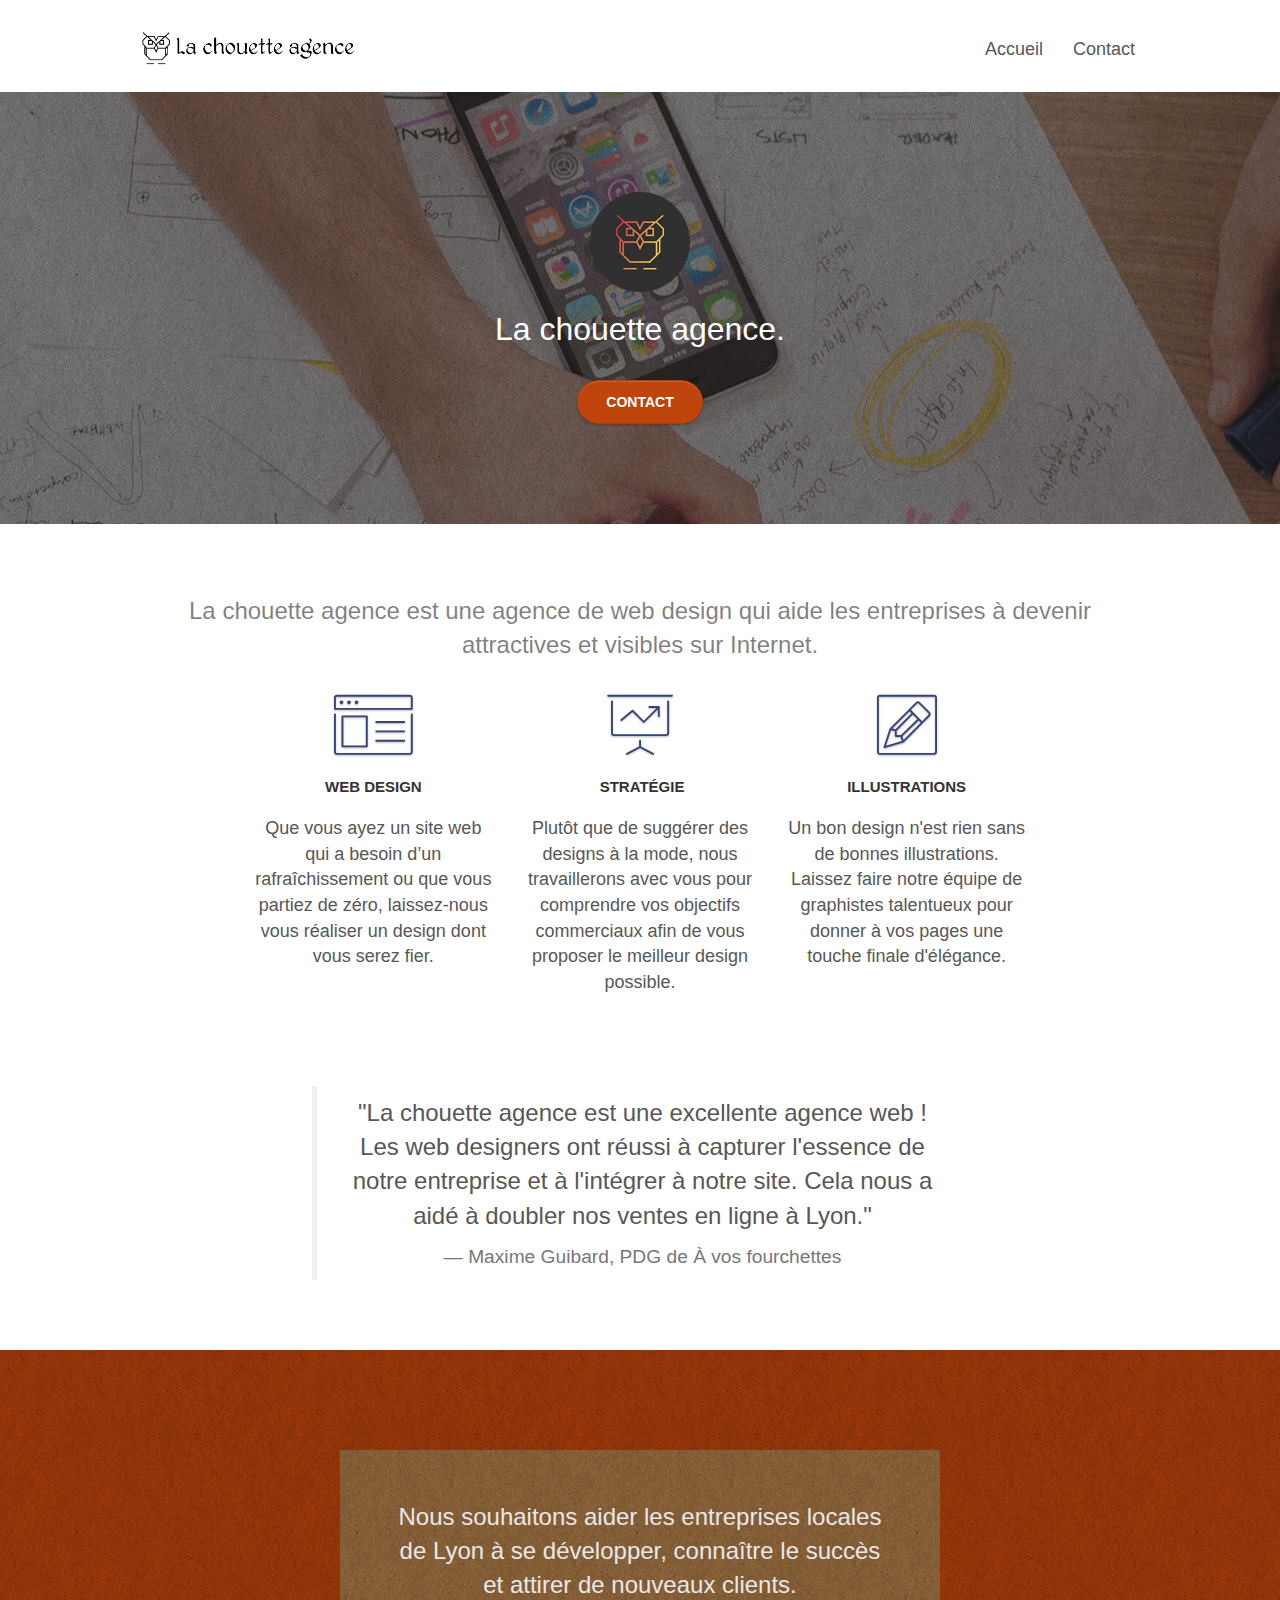
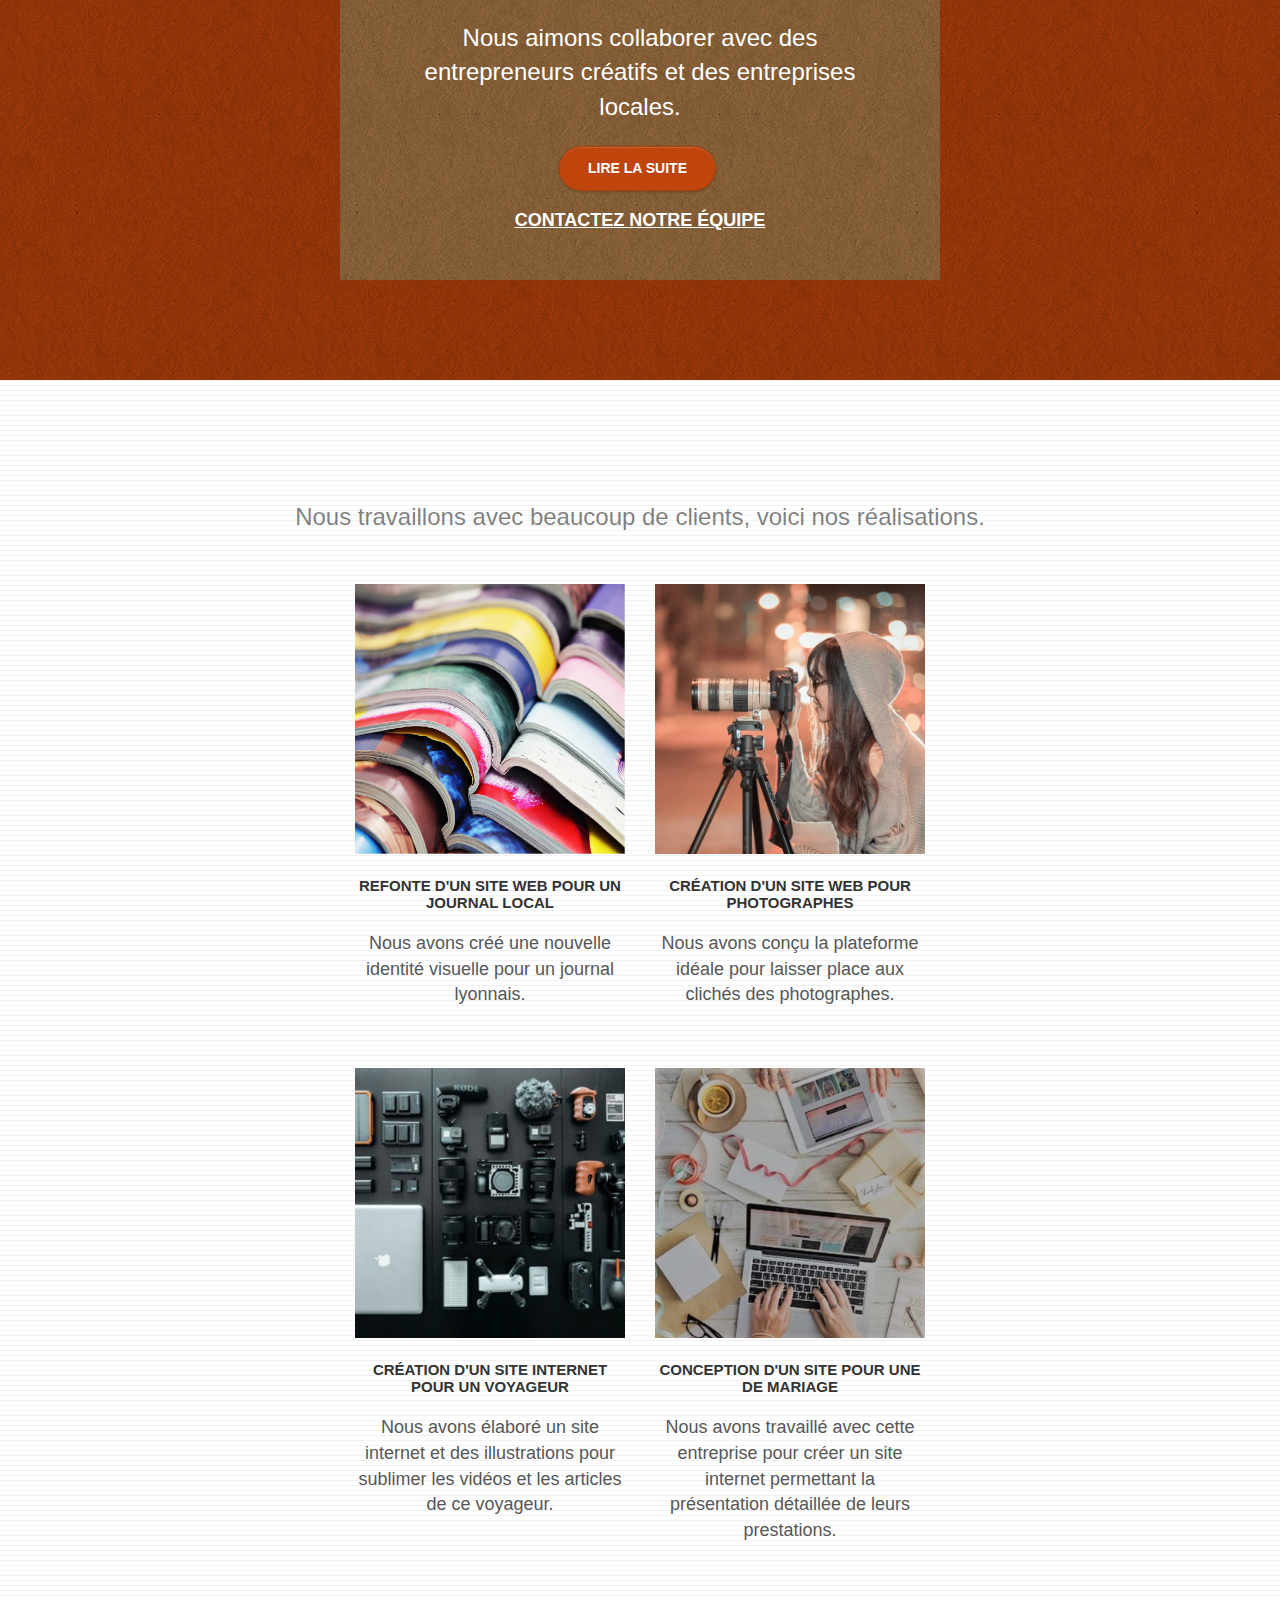
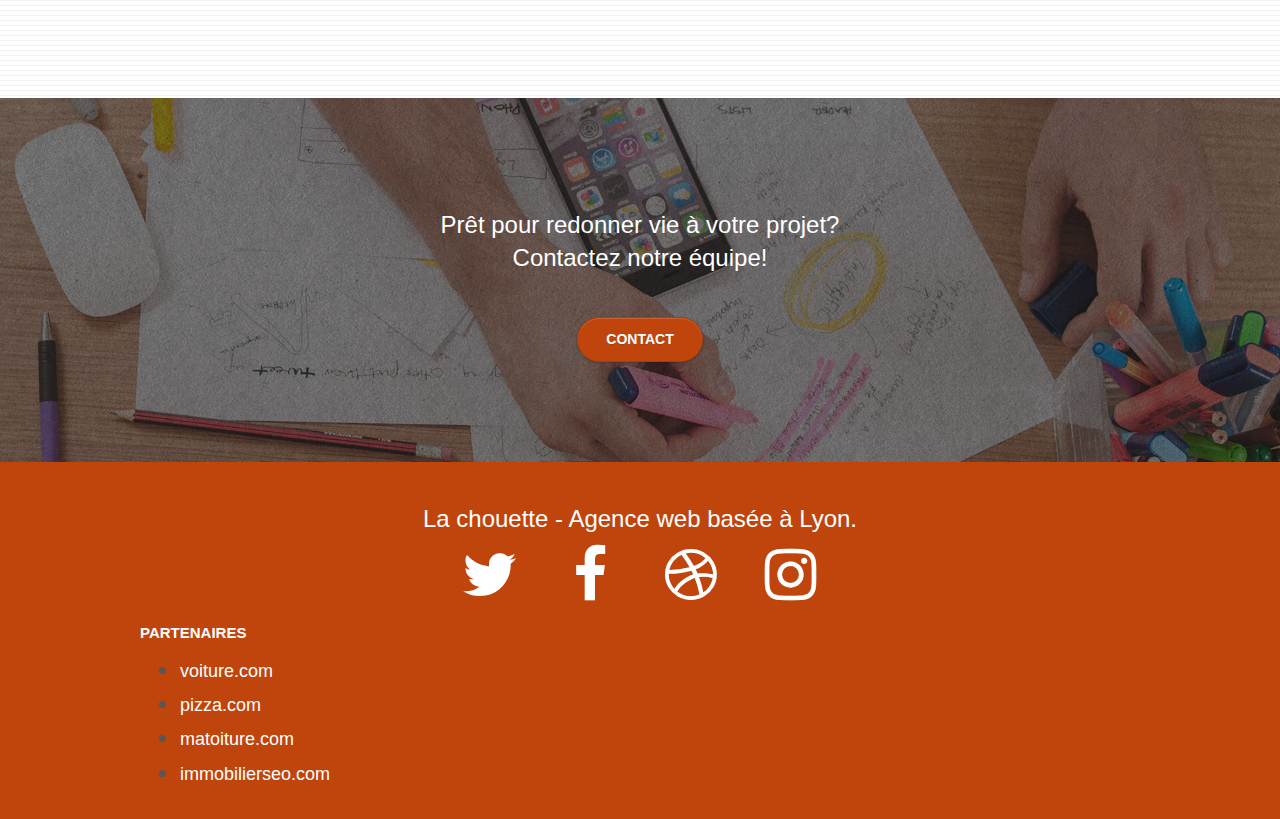
<file: index.html>
<!doctype html>
<html lang="fr-FR">

<head>
	<meta charset="utf-8">
	<title>La Chouette Agence - Meilleure entreprise de webdesign à Lyon!</title>
	<meta name="description"
		content="La Chouette Agence est une entreprise de webdesign basée à Lyon. Nous accompagnons les entreprises locales lyonnaises dans la création de leur site web avec l'aide de nos talentueux graphistes, développeurs et spécialistes SEO.">
	<meta name="viewport" content="width=device-width, initial-scale=1.0, viewport-fit=cover">

	<!-- Twitter Card data -->
	<meta name="twitter:card" content="summary_large_image">
	<meta name="twitter:site" content="@publisher_handle">
	<meta name="twitter:title" content="La Chouette Agence - Meilleure entreprise de webdesign à Lyon">
	<meta name="twitter:description"
		content="La Chouette Agence est une entreprise de webdesign basée à Lyon. Nous accompagnons les entreprises locales lyonnaises dans la création de leur site web.">
	<meta name="twitter:creator" content="@author_handle">
	<!-- Twitter summary card with large image must be at least 280x150px -->
	<meta name="twitter:image" content="https://i.imgur.com/N0GFNYv.png">
	<meta name="twitter:image:alt" content="photo d'une chouette vue de près">

	<!-- Open Graph data -->
	<meta property="og:title" content="La Chouette Agence - Meilleure entreprise de webdesign à Lyon" />
	<meta property="og:type" content="website" />
	<meta property="og:url" content="https://pidgewannabe.github.io/chouette-agence/index.html" />
	<meta property="og:image" content="https://i.imgur.com/N0GFNYv.png" />
	<meta property="og:description"
		content="La Chouette Agence est une entreprise de webdesign basée à Lyon. Nous accompagnons les entreprises locales lyonnaises dans la création de leur site web." />

	<link rel="shortcut icon" type="image/png" href="favicon.jpg">
	<link rel="stylesheet" type="text/css" href="./css/bootstrap-min.css">
	<link rel="stylesheet" type="text/css" href="style-min.css">
	<link rel="stylesheet" type="text/css" href="./css/font-awesome-min.css">
	<link rel="stylesheet" type="text/css" href="./css/et-line-min.css">

	

</head>

<body>

	<!-- Principal conteneur -->
	<main class="page-container">

		<header>
			<!-- bloc-0 -->
			<nav class="bloc bgc-white l-bloc " id="bloc-0">
				<div class="container bloc-sm">

					<div class="navbar row">
						<div class="navbar-header">

							<a class="navbar-brand" href="index.html"><img class="chouette-brand"
									src="img/la-chouette-agence.png"
									alt="logo la chouette agence meilleure entreprise de webdesign basée à Lyon" /></a>

							<button id="nav-toggle" type="button" class="ui-navbar-toggle navbar-toggle"
								data-toggle="collapse" data-target=".navbar-1">
								<span class="sr-only">Toggle navigation</span><span class="icon-bar"></span><span
									class="icon-bar"></span><span class="icon-bar"></span>
							</button>
						</div>
						<div class="collapse navbar-collapse navbar-1 special-dropdown-nav">
							<ul class="site-navigation nav navbar-nav">
								<li>
									<a href="index.html">Accueil</a>
								</li>
								<li>
									<a href="contact.html">Contact</a>
								</li>
							</ul>
						</div>
					</div>
				</div>
			</nav>
			<!-- bloc-0 END -->

			<!-- bloc-1-presentation -->
			<div class="bloc bgc-dark-slate-blue bg-banniere d-bloc bg-t-edge bloc-bg-texture texture-paper b-parallax"
				id="bloc-1-hero">
				<div class="container bloc-lg">
					<div class="row tight-width-whitespace">
						<section class="col-sm-12">
							<img src="img/logo.png" class="center-block image-resize-mode" width="100"
								alt="logo la chouette agence meilleure entreprise de webdesign basée à Lyon" />
							<h1 class="text-center hero-bloc-text text-white">
								La chouette agence.
							</h1>
							<div class="text-center">
								<a href="contact.html" class="btn btn-lg btn-clean btn-rd cta-hero btn-atomic-tangerine"
									id="cta-hero">Contact</a>
							</div>
						</section>
					</div>
				</div>
			</div>
			<!-- bloc-1-presentation END -->
		</header>


		<!-- bloc-2-services -->
		<div class="bloc bgc-white l-bloc" id="bloc-2-services">
			<div class="container bloc-md">
				<section class="row">
					<div class="col-sm-12">
						<h2 class="text-center h2-justify">La chouette agence est une agence de web design qui aide les
							entreprises
							à devenir attractives et visibles sur Internet.</h2>
					</div>
				</section>
				<div class="row voffset-lg med-width-whitespace">
					<article class="col-sm-4">
						<div class="text-center">
							<span class="et-icon-browser sm-shadow icon-dark-slate-blue icons icon-lg"></span>
						</div>
						<h3 class="mg-md text-center">
							Web design
						</h3>
						<p class="text-center">
							Que vous ayez un site web qui a besoin d&rsquo;un rafraîchissement ou que vous partiez de
							zéro, laissez-nous vous réaliser un design dont vous serez fier.
						</p>
					</article>
					<article class="col-sm-4">
						<div class="text-center">
							<span class="et-icon-presentation sm-shadow icon-dark-slate-blue icons icon-lg"></span>
						</div>
						<h3 class="mg-md text-center">
							&nbsp;Stratégie
						</h3>
						<p class="text-center ">
							Plutôt que de suggérer des designs à la mode, nous travaillerons avec vous pour comprendre
							vos objectifs commerciaux afin de vous proposer le meilleur design possible.<br>
						</p>
					</article>
					<article class="col-sm-4">
						<div class="text-center">
							<span class="et-icon-edit sm-shadow icon-dark-slate-blue icons icon-lg"></span>
						</div>
						<h3 class="mg-md text-center">
							Illustrations
						</h3>
						<p class="text-center">
							Un bon design n'est rien sans de bonnes illustrations. Laissez faire notre équipe de
							graphistes talentueux pour donner à vos pages une touche finale d'élégance.
						</p>
					</article>
				</div>
				<div class="row voffset-lg voffset">
					<div class="col-xs-12 col-md-8 col-md-offset-2 text-center">
						<blockquote class="blockquote text-center">
							<p class="mb-0">"La chouette agence est une excellente agence web ! Les web designers ont
								réussi à capturer l'essence de notre entreprise et à l'intégrer à notre site. Cela nous
								a aidé à doubler nos ventes en ligne à Lyon."</p>
							<footer class="blockquote-footer">Maxime Guibard, PDG de À vos fourchettes</footer>
						</blockquote>

					</div>
				</div>
			</div>
		</div>
		<!-- bloc-2-services END -->

		<!-- bloc-3-what-i-do -->
		<div class="bloc tc-white bgc-atomic-tangerine bg-presentation d-bloc bloc-bg-texture texture-paper b-parallax"
			id="bloc-3-what-i-do">
			<div class="container bloc-lg">
				<div class="row tight-width-whitespace black-background">
					<section class="col-sm-12">
						<h2 class="mg-md text-center tc-white h2-justify">
							Nous souhaitons aider les entreprises locales de Lyon à se développer, connaître le
							succès
							et attirer de nouveaux clients.

						</h2>
						<article class="text-center white">

							Nous aimons collaborer avec des entrepreneurs créatifs et des entreprises locales.


							<br>
							<button class="btn btn-atomic-tangerine btn-clean btn-rd btn-lg cta-hero" type="button"
								data-toggle="collapse" data-target="#collapseText" aria-expanded="false"
								aria-controls="collapseText">
								Lire la suite
							</button>


							<div class="text-center collapse" id="collapseText">
								<p class="card card-body">
									Que vous ayez besoin de créer un site de A à Z, lui donner un coup de jeune, une
									refonte
									ou d'une identité visuelle complète n’hésitez pas à
									nous contacter. Nous travaillerons ensemble pour créer des sites beaux et bien
									structurés,
									qui seront facilement trouvable sur les moteurs de recherche.
								</p>
							</div>

							<h3 class="text-center">
								<a class="ltc-white bold-link" href="contact.html">Contactez notre équipe</a>
							</h3>

						</article>

					</section>
				</div>
			</div>
		</div>
		<!-- bloc-3-what-i-do END -->

		<!-- bloc-4-portfolio -->
		<div class="bloc bgc-white bg-lines-h2-bg bg-repeat l-bloc" id="bloc-4-portfolio">
			<section class="container bloc-lg">
				<h2 class="text-center">Nous travaillons avec beaucoup de clients, voici nos réalisations.</h2>
				<div class="row tight-width-whitespace portfolio-row">
					<article class="col-sm-6 portfolio-article">
						<a class="img-shadow" href="#" data-lightbox="img/magazines.jpg" data-gallery-id="gallery-1"
							data-caption="Refonte d'un site web pour un journal local" data-frame="snapshot-lb"><img
								src="img/magazines.jpg"
								alt="Livres colorés et refonte du site web d'un journal local par la chouette agence meilleure entreprise de webdesign et refonte à Lyon"
								class="img-responsive portfolio-thumb" /></a>
						<h3 class="mg-md text-center">
							Refonte d'un site web pour un journal local
						</h3>
						<p class="text-center">
							Nous avons créé une nouvelle identité visuelle pour un journal lyonnais.
						</p>
					</article>
					<article class="col-sm-6">
						<a class="img-shadow" href="#" data-lightbox="img/female-photographer.jpg" data-gallery-id="gallery-1"
							data-caption="Création d'un site web pour photographes" data-frame="snapshot-lb"><img
								src="img/female-photographer.jpg" class="img-responsive portfolio-thumb"
								alt="Jeunne femme avec un appareil photo et création d'un site web pour photographes locaux par la chouette  agence meilleure entreprise de webdesign à Lyon" /></a>
						<h3 class="mg-md text-center">
							Création d'un site web pour photographes
						</h3>
						<p class="text-center">
							Nous avons conçu la plateforme idéale pour laisser place aux clichés des photographes.
						</p>
					</article>
				</div>
				<div class="row tight-width-whitespace portfolio-row">
					<article class="col-sm-6 portfolio-article">
						<a class="img-shadow" href="#" data-lightbox="img/media-tools.jpg" data-gallery-id="gallery-1"
							data-caption="Création d'un site internet pour un voyageur."
							data-frame="snapshot-lb"><img src="img/media-tools.jpg" class="img-responsive portfolio-thumb"
								alt="Appareils photos connectés et création d'un site web pour voyageur local par la chouette agence meilleure entreprise de webdesign à Lyon" /></a>
						<h3 class="mg-md text-center">
							Création d'un site internet pour un voyageur
						</h3>
						<p class="text-center">
							Nous avons élaboré un site internet et des illustrations pour sublimer les vidéos et les
							articles de ce voyageur.
						</p>
					</article>
					<article class="col-sm-6">
						<a class="img-shadow" href="#" data-lightbox="img/messy-desk.jpg" data-gallery-id="gallery-1"
							data-caption="Conception d'un site pour une  de mariage" data-frame="snapshot-lb"><img
								src="img/messy-desk.jpg" class="img-responsive portfolio-thumb"
								alt="Bureau avec un ordinateur portable et création d'un site web pour un mariage local par la chouette agence meilleure entreprise de webdesign à Lyon" /></a>
						<h3 class="mg-md text-center">
							Conception d'un site pour une de mariage
						</h3>
						<p class="text-center">
							Nous avons travaillé avec cette entreprise pour créer un site internet permettant la
							présentation détaillée de leurs prestations.
						</p>
					</article>
				</div>
			</section>
			
		</div>
		
		<!-- bloc-4-portfolio END -->

		<!-- bloc-5-cta -->
		<div class="bloc bgc-dark-slate-blue bg-banniere d-bloc bloc-bg-texture texture-paper" id="bloc-5-cta">
			<div class="container bloc-lg">
				<section class="row">
					<div class="col-sm-12">
						<h2 class="mg-md text-center hero-bloc-texttc-white h2-justify">
							Prêt pour redonner vie à votre projet?<br>Contactez notre équipe!
						</h2>
					</div>

					<div class="col-sm-12 text-center">
						<a href="contact.html"
							class="btn btn-atomic-tangerine btn-clean btn-rd btn-lg cta-hero">Contact</a>
					</div>
				</section>
			</div>
		</div>
		<!-- bloc-5-cta END -->

		<!-- Footer - bloc-8 -->
		<footer class="bloc bgc-atomic-tangerine d-bloc" id="bloc-8">
			<div class="container bloc-sm">
				<div class="row">
					<article class="col-sm-12">
						<h2 class="text-center white">
							La chouette - Agence web basée à Lyon.<br>
						</h2>
						<div class="row row-no-gutters social">
							<div class="col-xs-3 col-sm-3">
								<div class="text-center">
									<a aria-label="icône réseau social twitter" class="social" href="index.html"><span
											class="fa fa-twitter icon-lg"></span></a>
								</div>
							</div>
							<div class="col-xs-3 col-sm-3">
								<div class="text-center">
									<a aria-label="icône réseau social facebook" class="social" href="index.html"><span
											class="fa fa-facebook icon-lg"></span></a>
								</div>
							</div>
							<div class="col-xs-3 col-sm-3">
								<div class="text-center">
									<a aria-label="icône réseau social dribble" class="social" href="index.html"><span
											class="fa fa-dribbble icon-lg"></span></a>
								</div>
							</div>
							<div class="col-xs-3 col-sm-3">
								<div class="text-center">
									<a class="social" href="index.html" aria-label="icône réseau social instagram"><span
											class="fa fa-instagram icon-lg"></span></a>
								</div>
							</div>
						</div>
						<aside class="row">
							<div class="col-sm-4">
								<h3 class="partenaires">Partenaires</h3>
								<ul>
									<li><a href="voiture.com">voiture.com</a></li>
									<li><a href="pizza.com">pizza.com</a></li>
									<li><a href="matoiture.com">matoiture.com</a></li>
									<li><a href="immobilierseo.com">immobilierseo.com</a></li>
								</ul>
							</div>
						</aside>
					</article>
				</div>
			</div>
		</footer>
		<!-- Footer - bloc-8 END -->
	</main>
	<!-- Principal conteneur END -->


	<script src="./js/jquery-2.1.0-min.js" defer></script>
	<script src="./js/bootstrap-min.js" defer></script>
	<script src="./js/blocs-min.js" defer></script>
	<script src="./js/jquery.touchSwipe-min.js" defer></script>
	<script src="./js/gmaps-min.js" defer></script>

</body>

</html>
</file>
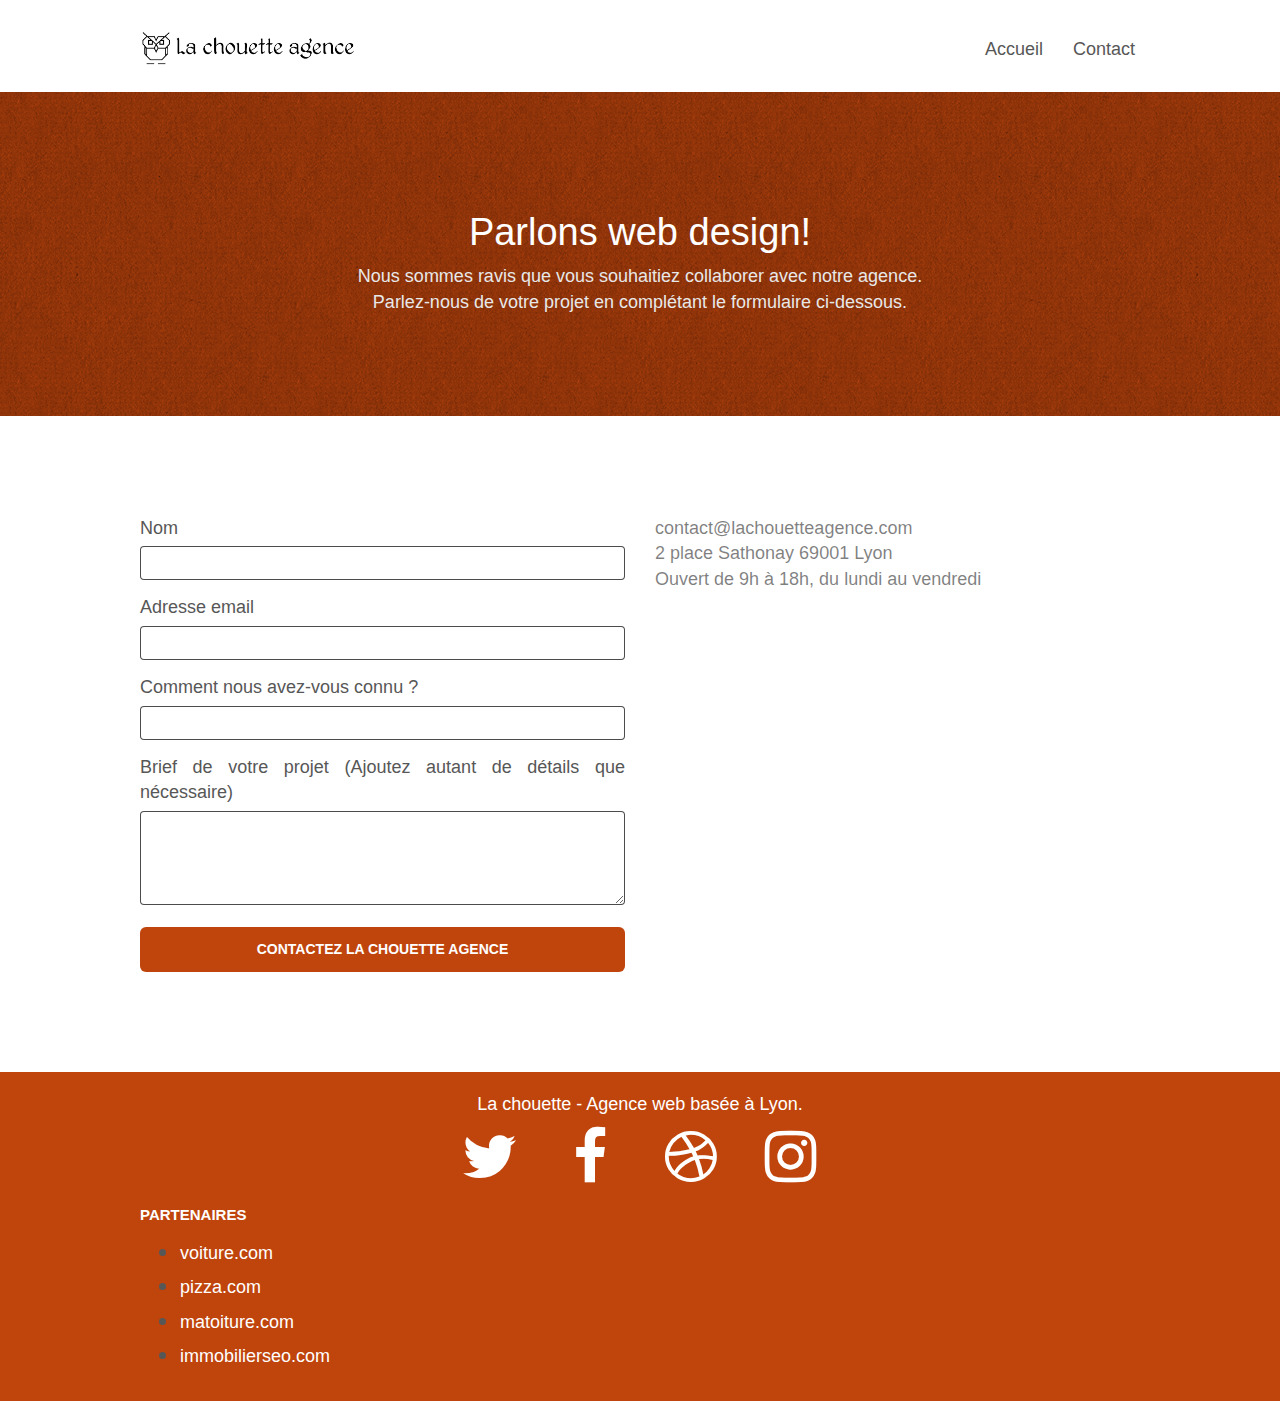
<file: contact.html>
<!doctype html>
<html lang="fr-FR">

<head>
	<meta charset="utf-8">
	<meta name="description"
		content="Vous êtes une entreprise locale basée à Lyon et vous avez un projet de site web? Nous aussi! Contactez-nous via ce formulaire afin de nous faire part de vos excellentes idées et ensemble, réalisons-les! Réponse sous 24h maximum.">
	<meta name="viewport" content="width=device-width, initial-scale=1.0, viewport-fit=cover">
	<link rel="shortcut icon" type="image/png" href="favicon.jpg">

	<!-- Twitter Card data -->
	<meta name="twitter:card" content="summary_large_image">
	<meta name="twitter:site" content="@publisher_handle">
	<meta name="twitter:title" content="La Chouette Agence - Meilleure entreprise de webdesign à Lyon">
	<meta name="twitter:description"
		content="La Chouette Agence est une entreprise de webdesign basée à Lyon. Nous accompagnons les entreprises locales lyonnaises dans la création de leur site web.">
	<meta name="twitter:creator" content="@author_handle">
	<!-- Twitter summary card with large image must be at least 280x150px -->
	<meta name="twitter:image" content="https://i.imgur.com/N0GFNYv.png">
	<meta name="twitter:image:alt" content="photo d'une chouette vue de près">

	<!-- Open Graph data -->
	<meta property="og:title" content="La Chouette Agence - Meilleure entreprise de webdesign à Lyon" />
	<meta property="og:type" content="website" />
	<meta property="og:url" content="https://pidgewannabe.github.io/chouette-agence/index.html" />
	<meta property="og:image" content="https://i.imgur.com/N0GFNYv.png" />
	<meta property="og:description"
		content="La Chouette Agence est une entreprise de webdesign basée à Lyon. Nous accompagnons les entreprises locales lyonnaises dans la création de leur site web." />

	<link rel="stylesheet" type="text/css" href="./css/bootstrap-min.css">
	<link rel="stylesheet" type="text/css" href="style-min.css">
	<link rel="stylesheet" type="text/css" href="./css/font-awesome-min.css">
	<link rel="stylesheet" type="text/css" href="./css/et-line-min.css">

	<title>La Chouette Agence - Contactez la meilleure entreprise de webdesign à Lyon!</title>


	<!-- Analytics -->

	<!-- Analytics END -->

</head>

<body>
	<!-- Principal conteneur -->
	<main class="page-container">

		<header>
			<!-- bloc-0 -->
			<nav class="bloc bgc-white l-bloc " id="bloc-0">
				<div class="container bloc-sm">

					<div class="navbar row">
						<div class="navbar-header">

							<a class="navbar-brand" href="index.html"><img class="chouette-brand" src="img/la-chouette-agence.png"
									alt="logo la chouette agence meilleure entreprise de webdesign basée à Lyon" height="40" /></a>

							<button id="nav-toggle" type="button" class="ui-navbar-toggle navbar-toggle"
								data-toggle="collapse" data-target=".navbar-1">
								<span class="sr-only">Toggle navigation</span><span class="icon-bar"></span><span
									class="icon-bar"></span><span class="icon-bar"></span>
							</button>
						</div>
						<div class="collapse navbar-collapse navbar-1 special-dropdown-nav">
							<ul class="site-navigation nav navbar-nav">
								<li>
									<a href="index.html">Accueil</a>
								</li>
								<li>
									<a href="contact.html">Contact</a>
								</li>
							</ul>
						</div>
					</div>
				</div>
			</nav>
			<!-- bloc-0 END -->

			<!-- bloc-6 -->
			<div class="bloc bg-dots-bg bg-repeat bgc-atomic-tangerine d-bloc bloc-bg-texture texture-paper"
				id="bloc-6">
				<div class="container bloc-lg">
					<div class="row">
						<div class="col-sm-12">
							<h1 class="text-center hero-bloc-text">
								Parlons web design!
							</h1>
							<p class="text-center mg-lg tc-white tight-width-whitespace">
								Nous sommes ravis que vous souhaitiez collaborer avec notre agence.<br>
								Parlez-nous de votre projet en complétant le formulaire ci-dessous.
							</p>
						</div>
					</div>
				</div>
			</div>
			<!-- bloc-6 END -->
		</header>

		<!-- bloc-7 -->
		<div class="bloc bgc-white l-bloc" id="bloc-7">
			<div class="container bloc-lg">
				<div class="row">
					<div class="col-sm-6">
						<form id="form_1" novalidate>
							<div class="form-group">
								<label for="name">
									Nom
								</label>
								<input id="name" class="form-control" required />
							</div>
							<div class="form-group">
								<label for="email">
									Adresse email
								</label>
								<input id="email" class="form-control" type="email" required />
							</div>
							<div class="form-group">
								<label for="input_504">
									Comment nous avez-vous connu ?
								</label>
								<input class="form-control" type="email" required id="input_504" />
							</div>
							<div class="form-group">
								<label for="message">
									Brief de votre projet (Ajoutez autant de détails que nécessaire)<br>
								</label><textarea id="message" class="form-control" rows="4" cols="50"
									required></textarea>
							</div>
							<button class="bloc-button btn btn-lg btn-block cta-hero btn-atomic-tangerine"
								type="submit">
								Contactez La Chouette Agence
							</button>
						</form>
					</div>
					<aside class="col-sm-6">
						<p>
							contact@lachouetteagence.com<br>2 place Sathonay 69001 Lyon<br>Ouvert de 9h à 18h, du lundi
							au vendredi<br>
						</p>
					</aside>
				</div>
			</div>
		</div>
		<!-- bloc-7 END -->

		<!-- ScrollToTop Button -->
		<a class="bloc-button btn btn-d scrollToTop" onclick="scrollToTarget('1')"><span
				class="fa fa-chevron-up"></span></a>
		<!-- ScrollToTop Button END-->


		<!-- Footer - bloc-8 -->
		<footer class="bloc bgc-atomic-tangerine d-bloc" id="bloc-8">
				<div class="container bloc-sm">
					<div class="row">
						<div class="col-sm-12">
							<p class="text-center white">
								La chouette - Agence web basée à Lyon.<br>
							</p>
							<div class="row row-no-gutters social">
								<div class="col-xs-3 col-sm-3 icon-shadow">
									<div class="text-center">
										<a class="social" href="index.html" aria-label="icône réseau social twitter"><span class="fa fa-twitter icon-lg"
												></span></a>
									</div>
								</div>
								<div class="col-xs-3 col-sm-3">
									<div class="text-center">
										<a class="social" href="index.html" aria-label="icône réseau social facebook"><span class="fa fa-facebook icon-lg"
												></span></a>
									</div>
								</div>
								<div class="col-xs-3 col-sm-3">
									<div class="text-center">
										<a class="social" href="index.html" aria-label="icône réseau social dribble"><span class="fa fa-dribbble icon-lg"
												></span></a>
									</div>
								</div>
								<div class="col-xs-3 col-sm-3">
									<div class="text-center">
										<a class="social" href="index.html"
											aria-label="icône réseau social instagram"><span
												class="fa fa-instagram icon-lg"></span></a>
									</div>
								</div>
							</div>
							<article class="row">
								<div class="col-sm-4">
									<h3 class="partenaires">Partenaires</h3>
									<ul>
										<li><a href="voiture.com">voiture.com</a></li>
										<li><a href="pizza.com">pizza.com</a></li>
										<li><a href="matoiture.com">matoiture.com</a></li>
										<li><a href="immobilierseo.com">immobilierseo.com</a></li>
									</ul>
								</div>
							</article>
						</div>
					</div>
				</div>
			</footer>
			<!-- Footer - bloc-8 END -->

	</main>
	<!-- Principal conteneur END -->

	<script src="./js/jquery-2.1.0-min.js" defer></script>
	<script src="./js/bootstrap-min.js" defer></script>
	<script src="./js/blocs-min.js" defer></script>
	<script src="./js/jqBootstrapValidation-min.js" defer></script>
	<script src="./js/formHandler-min.js" defer></script>

</body>

</html>
</file>
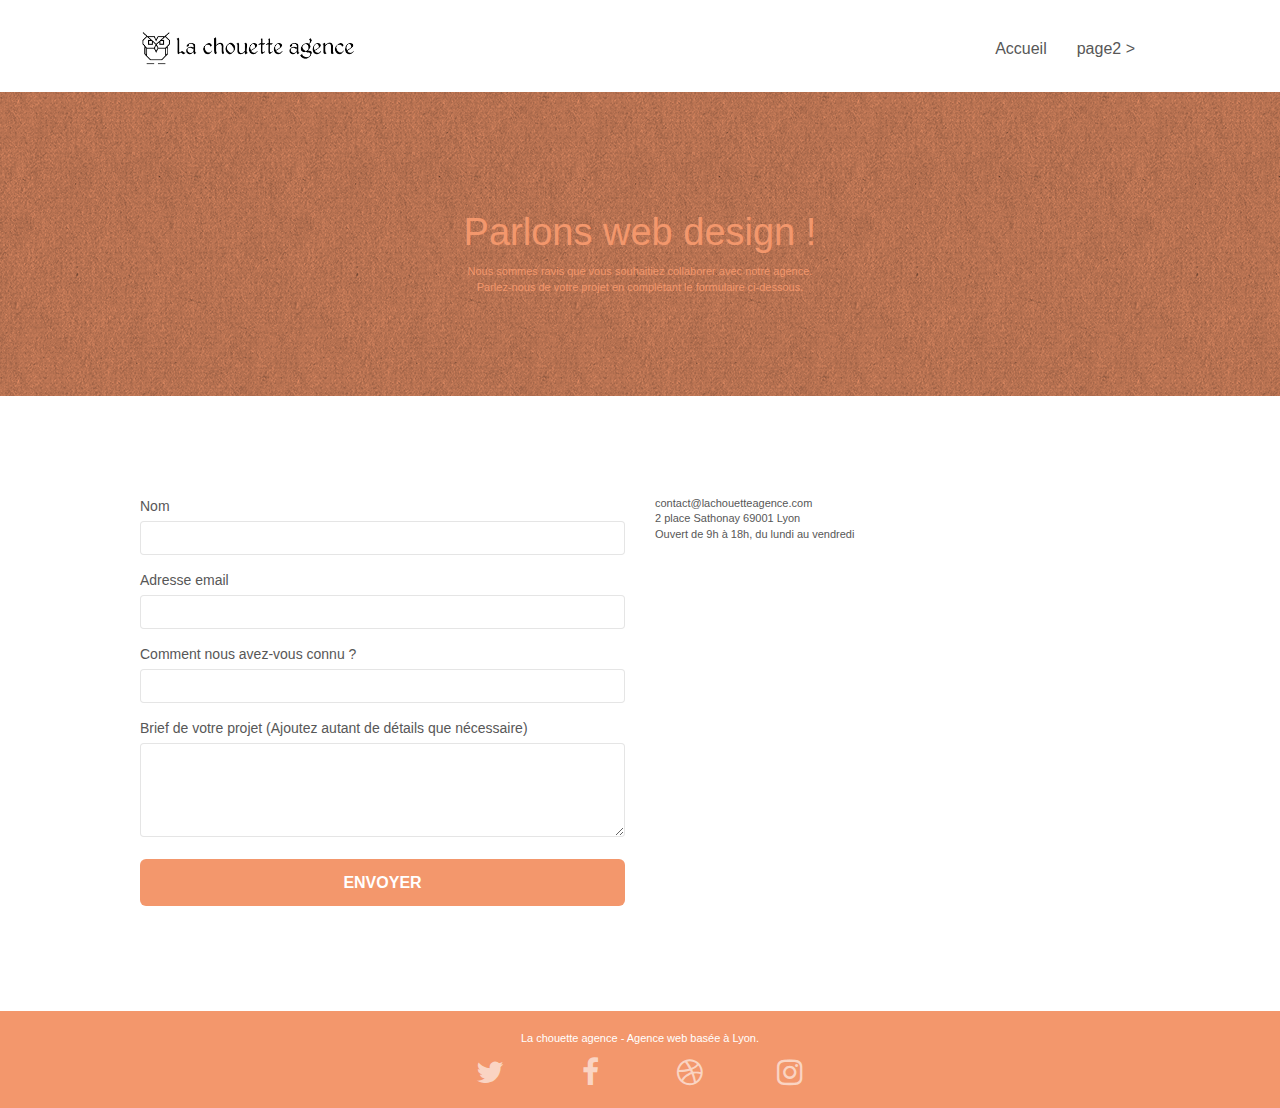
<file: Starting website/page2.html>
<!doctype html>
<html lang="Default">
<head>
    <meta charset="utf-8">
    <meta name="keywords" content="">
    <meta name="description" content="">
    <meta name="viewport" content="width=device-width, initial-scale=1.0, viewport-fit=cover">
    <link rel="shortcut icon" type="image/png" href="favicon.jpg">
    
	<link rel="stylesheet" type="text/css" href="./css/bootstrap.css">
	<link rel="stylesheet" type="text/css" href="style.css">
	<link rel="stylesheet" type="text/css" href="./css/font-awesome.css">
	<link rel="stylesheet" type="text/css" href="./css/et-line.css">
	
    
	<script src="./js/jquery-2.1.0.js"></script>
	<script src="./js/bootstrap.js"></script>
	<script src="./js/blocs.js"></script>
	<script src="./js/jqBootstrapValidation.js"></script>
	<script src="./js/formHandler.js"></script>
    <title>page2</title>

    
<!-- Analytics -->
 
<!-- Analytics END -->
    
</head>
<body>
<!-- Principal conteneur -->
<div class="page-container">
    
<!-- bloc-0 -->
<div class="bloc bgc-white l-bloc " id="bloc-0">
	<div class="container bloc-sm">
		<nav class="navbar row">
			<div class="navbar-header">
				<a class="navbar-brand" href="index.html"><img src="img/la-chouette-agence.png" alt="atlanta web design logo" height="40" /></a>
				<button id="nav-toggle" type="button" class="ui-navbar-toggle navbar-toggle" data-toggle="collapse" data-target=".navbar-1">
					<span class="sr-only">Toggle navigation</span><span class="icon-bar"></span><span class="icon-bar"></span><span class="icon-bar"></span>
				</button>
			</div>
			<div class="collapse navbar-collapse navbar-1 special-dropdown-nav">
				<ul class="site-navigation nav navbar-nav">
					<li>
						<a href="index.html">Accueil</a>
					</li>
					<li>
					</li>
					<li>
						<a href="page2.html">page2 &gt;</a>
					</li>
				</ul>
			</div>
		</nav>
	</div>
</div>
<!-- bloc-0 END -->

<!-- bloc-6 -->
<div class="bloc bg-dots-bg bg-repeat bgc-atomic-tangerine d-bloc bloc-bg-texture texture-paper" id="bloc-6">
	<div class="container bloc-lg">
		<div class="row">
			<div class="col-sm-12">
				<h1 class="text-center hero-bloc-text tc-white">
					Parlons web design !
				</h1>
				<p class="text-center mg-lg tc-white tight-width-whitespace">
					Nous sommes ravis que vous souhaitiez collaborer avec notre agence.<br>
					Parlez-nous de votre projet en complétant le formulaire ci-dessous.
				</p>
			</div>
		</div>
	</div>
</div>
<!-- bloc-6 END -->

<!-- bloc-7 -->
<div class="bloc bgc-white l-bloc" id="bloc-7">
	<div class="container bloc-lg">
		<div class="row">
			<div class="col-sm-6">
				<form id="form_1" novalidate success-msg="Your message has been sent." fail-msg="Sorry it seems that our mail server is not responding, Sorry for the inconvenience!">
					<div class="form-group">
						<label>
							Nom
						</label>
						<input id="name" class="form-control" required />
					</div>
					<div class="form-group">
						<label>
							Adresse email
						</label>
						<input id="email" class="form-control" type="email" required />
					</div>
					<div class="form-group">
						<label>
							Comment nous avez-vous connu ?
						</label>
						<input class="form-control" type="email" required id="input_504" />
					</div>
					<div class="form-group">
						<label>
							Brief de votre projet (Ajoutez autant de détails que nécessaire)<br>
						</label><textarea id="message" class="form-control" rows="4" cols="50" required></textarea>
					</div> 
					<button class="bloc-button btn btn-lg btn-block cta-hero btn-atomic-tangerine" type="submit">
						Envoyer
					</button>
				</form>
			</div>
			<div class="col-sm-6">
				<p>
					contact@lachouetteagence.com<br>2 place Sathonay 69001 Lyon<br>Ouvert de 9h à 18h, du lundi au vendredi<br>
				</p>
			</div>
		</div>
	</div>
</div>
<!-- bloc-7 END -->

<!-- ScrollToTop Button -->
<a class="bloc-button btn btn-d scrollToTop" onclick="scrollToTarget('1')"><span class="fa fa-chevron-up"></span></a>
<!-- ScrollToTop Button END-->


<!-- Footer - bloc-8 -->
<div class="bloc bgc-atomic-tangerine d-bloc" id="bloc-8">
	<div class="container bloc-sm">
		<div class="row">
			<div class="col-sm-12">
				<p class="text-center white">
					La chouette agence - Agence web basée à Lyon.<br>
				</p>
				<div class="row row-no-gutters social">
					<div class="col-sm-3">
						<div class="text-center">
							<a class="social" href="index.html"><span class="fa fa-twitter icon-md"></span></a>
						</div>
					</div>
					<div class="col-sm-3">
						<div class="text-center">
							<a class="social" href="index.html"><span class="fa fa-facebook icon-md"></span></a>
						</div>
					</div>
					<div class="col-sm-3">
						<div class="text-center">
							<a class="social" href="index.html"><span class="fa fa-dribbble icon-md"></span></a>
						</div>
					</div>
					<div class="col-sm-3">
						<div class="text-center">
							<a class="social" href="index.html"><span class="fa fa-instagram icon-md"></span></a>
						</div>
					</div>
				</div>
			</div>
		</div>
	</div>
</div>
<!-- Footer - bloc-8 END -->

</div>
<!-- Principal conteneur END -->
    

</body>
</html>
</file>
<file: style-min.css>
body{margin:0;padding:0;background:#FFF;overflow-x:hidden}a,button{transition:all .3s ease-in-out;outline:none!important}a:hover{text-decoration:none;cursor:pointer}#page-loading-blocs-notifaction{position:fixed;top:0;bottom:0;width:100%;z-index:100000;background:#FFF url(img/pageload-spinner.gif) no-repeat center center}.bloc{width:100%;clear:both;background:50% 50% no-repeat;background-size:cover;position:relative}.bloc .container{padding-left:0;padding-right:0}.bloc-lg{padding:100px 50px}.bloc-md{padding:50px}.bloc-sm{padding:20px 50px}.bg-center,.bg-l-edge,.bg-r-edge,.bg-t-edge,.bg-b-edge,.bg-tl-edge,.bg-bl-edge,.bg-tr-edge,.bg-br-edge,.bg-repeat{background-size:auto!important}.bg-repeat{background:repeat}.bg-t-edge{background:top no-repeat}.bloc-bg-texture::before{content:"";background-size:2px 2px;position:absolute;top:0;bottom:0;left:0;right:0}.texture-paper::before{background:url(img/texture-paper.png);background-size:280px 280px}.b-parallax{background-attachment:fixed}.d-bloc{color:rgba(255,255,255,1)}.d-bloc button:hover{color:rgba(255,255,255,1)}.d-bloc .icon-round,.d-bloc .icon-square,.d-bloc .icon-rounded,.d-bloc .icon-semi-rounded-a,.d-bloc .icon-semi-rounded-b{border-color:rgba(255,255,255,.9)}.col-sm-4 ul li a{color:#FFFFFF!important}.d-bloc .divider-h span{border-color:rgba(255,255,255,.2)}.d-bloc .a-btn,.d-bloc .navbar a,.d-bloc .navbar-brand,.d-bloc a .icon-sm,.d-bloc a .icon-md,.d-bloc a .icon-lg,.d-bloc a .icon-xl,.d-bloc h1 a,.d-bloc h2 a,.d-bloc h3 a,.d-bloc h4 a,.d-bloc h5 a,.d-bloc h6 a,.d-bloc p a{color:rgba(255,255,255,1)}.d-bloc .a-btn:hover,.d-bloc .navbar a:hover,.d-bloc .navbar-brand:hover,.d-bloc a:hover .icon-sm,.d-bloc a:hover .icon-md,.d-bloc a:hover .icon-lg,.d-bloc a:hover .icon-xl,.d-bloc h1 a:hover,.d-bloc h2 a:hover,.d-bloc h3 a:hover,.d-bloc h4 a:hover,.d-bloc h5 a:hover,.d-bloc h6 a:hover,.d-bloc p a:hover{color:rgba(255,255,255,1)}.d-bloc .navbar-toggle .icon-bar{background:rgba(255,255,255,1)}.d-bloc .btn-wire,.d-bloc .btn-wire:hover{color:rgba(255,255,255,1);border-color:rgba(255,255,255,1)}.d-bloc .panel{color:rgba(0,0,0,.5)}.d-bloc .panel button:hover{color:rgba(0,0,0,.7)}.d-bloc .panel icon{border-color:rgba(0,0,0,.7)}.d-bloc .panel .divider-h span{border-color:rgba(0,0,0,.1)}.d-bloc .panel .a-btn{color:rgba(0,0,0,.6)}.d-bloc .panel .a-btn:hover{color:rgba(0,0,0,1)}.d-bloc .panel .btn-wire,.d-bloc .panel .btn-wire:hover{color:rgba(0,0,0,.7);border-color:rgba(0,0,0,.3)}.d-bloc .panel,.l-bloc{color:rgba(0,0,0,.5)}.d-bloc .panel button:hover,.l-bloc button:hover{color:rgba(0,0,0,.7)}.l-bloc .icon-round,.l-bloc .icon-square,.l-bloc .icon-rounded,.l-bloc .icon-semi-rounded-a,.l-bloc .icon-semi-rounded-b{border-color:rgba(0,0,0,.7)}.d-bloc .panel .divider-h span,.l-bloc .divider-h span{border-color:rgba(0,0,0,.1)}.d-bloc .panel .a-btn,.l-bloc .a-btn,.l-bloc .navbar a,.l-bloc .navbar-brand,.l-bloc a .icon-sm,.l-bloc a .icon-md,.l-bloc a .icon-lg,.l-bloc a .icon-xl,.l-bloc h1 a,.l-bloc h2 a,.l-bloc h3 a,.l-bloc h4 a,.l-bloc h5 a,.l-bloc h6 a,.l-bloc p a{color:#FFF}.d-bloc .panel .a-btn:hover,.l-bloc .a-btn:hover,.l-bloc .navbar a:hover,.l-bloc .navbar-brand:hover,.l-bloc a:hover .icon-sm,.l-bloc a:hover .icon-md,.l-bloc a:hover .icon-lg,.l-bloc a:hover .icon-xl,.l-bloc h1 a:hover,.l-bloc h2 a:hover,.l-bloc h3 a:hover,.l-bloc h4 a:hover,.l-bloc h5 a:hover,.l-bloc h6 a:hover,.l-bloc p a:hover{color:rgba(0,0,0,1)}.l-bloc .navbar-toggle .icon-bar{color:rgba(0,0,0,.6)}.d-bloc .panel .btn-wire,.d-bloc .panel .btn-wire:hover,.l-bloc .btn-wire,.l-bloc .btn-wire:hover{color:rgba(0,0,0,.7);border-color:rgba(0,0,0,.3)}.voffset{margin-top:30px}.voffset-lg{margin-top:80px}.row-no-gutters{margin-right:0;margin-left:0}.row.row-no-gutters>[class^="col-"],.row.row-no-gutters>[class*=" col-"]{padding-right:0;padding-left:0}#bloc-1-hero h1{font-size:32px}.navbar{margin-bottom:0;z-index:1}.navbar-brand{height:auto;padding:3px 15px;font-size:25px;font-weight:400;font-weight:600;line-height:44px}.navbar-brand img{max-height:200px;margin:0 5px 0 0;display:inline}.navbar-brand img[src$=svg]{min-width:100px}.nav-center .navbar-brand img{margin:0}.navbar .nav{padding-top:2px;margin-right:-16px;float:right;z-index:1}.nav>li{float:left;margin-top:4px;font-size:16px}.navbar-nav .open .dropdown-menu>li>a{text-align:inherit}.nav>li a:hover,.nav>li a:focus,button:hover,button:focus,nav a:hover,nav a:focus,a.btn:hover,a.btn:focus,li a:focus,li a:hover,h3 a:hover,h3 a:focus,img.portfolio-thumb:hover,img.portfolio-thumb:focus,input:hover,input:focus,textarea:hover,textarea:focus{text-decoration:underline;outline:0;box-shadow:0 0 8px 3px rgba(0,0,0,.8)!important}a.btn:hover,a.btn:focus,button:hover,button:focus{background:#4A1907}a.social:hover,a.social:focus,.img-shadow:hover,.img-shadow:focus{outline:0;box-shadow:0 0 8px 3px rgba(0,0,0,.8)}.navbar-toggle{margin:10px 10px 0 0;border:0}.navbar-toggle:hover{background:transparent!important}.navbar-toggle .icon-bar{background-color:rgba(0,0,0,.5);width:26px}.nav-invert .navbar .nav{float:left}.nav-invert .navbar-header,.nav-invert .navbar-brand{float:right;position:relative;z-index:2}.partenaires{color:#FFF!important}@media (min-width:768px){.site-navigation{position:absolute;top:50%;right:20px;transform:translate(0,-50%)}.nav>li .dropdown-menu a,.nav>li .dropdown-menu a:hover{color:#484848}.nav-invert .site-navigation{left:0;right:0}.nav-center{text-align:center}.nav-center .navbar-header{width:100%}.nav-center .navbar-header,.nav-center .navbar-brand,.nav-center .nav>li{float:none;display:inline-block}.nav-center .site-navigation{position:relative;width:100%;right:0;margin-right:0;margin-top:20px}.nav-center.mini-nav .navbar-toggle{float:none;margin:10px auto 0}}.nav>li>.dropdown a{background:none!important;display:block;padding:14px 15px}nav .caret{margin:0 5px}.dropdown-menu .dropdown-menu{top:-8px;left:100%}.dropdown-menu .dropmenu-flow-right{top:100%;left:0;margin-left:-1px;border-top-left-radius:0;border-top-right-radius:0}.dropdown-menu .dropdown span{border:4px solid black;border-top-color:transparent;border-right-color:transparent;border-bottom-color:transparent;margin:6px -5px 0 0!important;float:right}.mg-md{margin-top:10px;margin-bottom:20px}.mg-lg{margin-top:10px;margin-bottom:40px}button{margin:0 5px 5px 0}.button:hover{cursor:pointer}.btn.pull-right{margin:0 0 5px 5px}.btn-d,.btn-d:hover,.btn-d:focus{color:#FFF;background:rgba(0,0,0,.3)}button{outline:none!important}.btn-rd{border-radius:40px}.btn-clean{border:1px solid rgba(0,0,0,.08);border-bottom-color:rgba(0,0,0,.1);text-shadow:0 1px 0 rgba(0,0,1,.1);box-shadow:0 1px 3px rgba(0,0,1,.25),inset 0 1px 0 0 rgba(255,255,255,.15)}.icon-md{font-size:30px!important}.icon-lg{font-size:60px!important}.sm-shadow{text-shadow:0 1px 2px rgba(0,0,0,.3)}.panel-sq,.panel-sq .panel-heading,.panel-sq .panel-footer{border-radius:0}.panel-rd{border-radius:30px}.panel-rd .panel-heading{border-radius:29px 29px 0 0}.panel-rd .panel-footer{border-radius:0 0 29px 29px}.form-control{border-color:rgba(0,0,0,.7);box-shadow:none}.scrollToTop{width:40px;height:40px;position:fixed;bottom:20px;right:20px;opacity:0;z-index:500;transition:all .3s ease-in-out}.scrollToTop span{margin-top:6px}.showScrollTop{font-size:14px;opacity:1}a[data-lightbox]{position:relative;display:block;text-align:center}a[data-lightbox]:hover::before{content:"+";font-family:"HelveticaNeue-Light","Helvetica Neue Light","Helvetica Neue",Helvetica,Arial;font-size:32px;width:50px;height:50px;margin-left:-25px;border-radius:50%;background:rgba(0,0,0,.6);color:#FFF;font-weight:100;z-index:1;position:absolute;top:50%;transform:translateY(-50%)}a[data-lightbox]:hover img{opacity:.6;animation-fill-mode:none}#lightbox-modal{display:flex;align-items:center}#lightbox-modal .modal-dialog{width:90%;max-width:900px;margin:0 auto 0}#lightbox-modal .modal-dialog img{max-height:90vh;margin:20px auto}.lightbox-caption{padding:20px;color:#FFF;background:rgba(0,0,0,1);position:absolute;left:15px;right:15px;bottom:5px}.close-lightbox{color:#FFF;font-size:30px;position:absolute;top:20px;right:20px;z-index:20;background:rgba(0,0,0,.5);border:none;line-height:30px;padding:0 9px 5px;opacity:.3}.close-lightbox:hover,.next-lightbox:hover,.prev-lightbox:hover{opacity:1;color:#FFF}.next-lightbox,.prev-lightbox{font-size:20px;color:rgba(255,255,255,.9);background:rgba(0,0,0,.5);transition:all .2s ease-in-out;position:absolute;top:45%;z-index:1;opacity:.4}.next-lightbox{padding:6px 8px 1px 13px;right:25px}.prev-lightbox{padding:6px 13px 1px 10px;left:25px}.snapshot-lb .modal-body{padding-bottom:45px}.snapshot-lb .lightbox-caption{padding:0;color:rgba(0,0,0,1);background:none}h3,h4,h5,h6,label,.btn,a{font-family:"helvetica";font-weight:400;color:#575757!important;text-align:justify}.container{max-width:1000px}.hero-bloc-text{font-size:38px}.hero-bloc-text-sub{font-size:36px}.statement-bloc-text{line-height:26px;font-style:italic;font-size:20px;text-align:center;font-weight:lighter;max-width:520px;margin:auto auto auto auto}p,a,label,h3{font-size:18px}.tight-width-whitespace{max-width:600px;margin:auto auto auto auto}.h1{font-size:20px;font-family:"Open Sans"}.cta-hero{margin-top:22px;color:#FFFFFF!important;text-transform:uppercase;padding:12px 28px 12px 28px;font-size:14px;font-weight:700}.social{max-width:400px;margin:auto auto auto auto}h2{font-size:24px;line-height:1.4em}blockquote,blockquote p,article{font-family:"helvetica";font-weight:400;color:#575757!important;font-size:24px}h3{font-size:15px;text-transform:uppercase;font-weight:700;color:#333333!important}.med-width-whitespace{max-width:800px;margin:auto auto auto auto;box-shadow:0 0 0 #000}h4{color:#FFFFFF!important}.icons{margin-bottom:14px;margin-top:24px}.white{color:#FFFFFF!important}.portfolio-thumb{margin-bottom:24px}.portfolio-row{margin-bottom:44px;margin-top:50px}.avatar{box-shadow:0 4px 9px rgba(0,0,0,.3)}.black-background{background-color:rgba(165,147,99,.7);padding:40px 40px 40px 40px}.bold-link{font-weight:900;text-decoration:underline!important}.bgc-white{background-color:#FFF}.bgc-dark-slate-blue{background-color:#364577}.bgc-atomic-tangerine{background-color:#BF450D}.tc-white{color:#E8E8E8!important}.btn-atomic-tangerine{background:#BF450D;color:#FFFFFF!important}.ltc-white{color:#FFFFFF!important}.ltc-white:hover{color:#cccccc!important}.ltc-atomic-tangerine{color:#BF450D!important}.ltc-atomic-tangerine:hover{color:#BF450D!important}.icon-dark-slate-blue{color:#364577!important;border-color:#364577!important}.bg-dots-bg{background-image:url(img/dots-bg.png)}.bg-lines-h2-bg{background-image:url(img/lines-h2-bg.png)}.bg-banniere{background-image:url(img/la-chouette-agence-banniere.jpg)}.bg-presentation{background-image:url(img/image-de-presentation.jpg)}.chouette-brand{height:40px}@media (max-width:1024px){.bloc{padding-left:20px;padding-right:20px}.bloc.full-width-bloc,.bloc-tile-2.full-width-bloc .container,.bloc-tile-3.full-width-bloc .container,.bloc-tile-4.full-width-bloc .container{padding-left:0;padding-right:0}}@media (max-width:992px) and (min-width:768px){.navbar .nav{max-width:80%}.nav-center.navbar .nav{max-width:100%}}@media only screen and (min-device-width:768px) and (max-device-width:1024px) and (orientation:landscape){.b-parallax{background-attachment:scroll}}@media only screen and (min-device-width:1024px) and (max-device-width:1366px) and (resolution:144dpi){.b-parallax{background-attachment:scroll}}@media (max-width:991px){.container{width:100%}.b-parallax{background-attachment:scroll}.page-container,#hero-bloc{overflow-x:hidden;position:relative}.bloc-group,.bloc-group .bloc{display:block;width:100%}.bloc-fill-screen .fill-bloc-top-edge,.bloc-fill-screen .fill-bloc-bottom-edge{padding:0 20px}}@media (max-width:767px){.page-container{overflow-x:hidden;position:relative}h1,h2,h3,h4,h5,h6,p,#disqus_thread{padding-left:10px!important;padding-right:10px!important}.b-parallax{background-attachment:scroll}.navbar .nav{padding-top:0;border-top:1px solid rgba(0,0,0,.2);float:none!important}.navbar.row{margin-left:0;margin-right:0}.site-navigation{position:inherit;transform:none}.nav>li{margin-top:0;border-bottom:1px solid rgba(0,0,0,.1);background:rgba(0,0,0,.05);text-align:left;padding-left:15px;width:100%}.nav>li:hover{background:rgba(0,0,0,.08)}.dropdown .dropdown a .caret{float:none;margin:5px 0 0 10px!important;border:4px solid black;border-bottom-color:transparent;border-right-color:transparent;border-left-color:transparent}#hero-bloc .navbar .nav{background:rgba(0,0,0,.8)}#hero-bloc .navbar .nav a{color:rgba(255,255,255,.6)}.hero{padding:50px 0}.hero-nav{left:-1px;right:-1px}.navbar-collapse{padding:0;overflow-x:hidden;box-shadow:none}.navbar-brand img{max-height:40px;width:auto}.nav-invert .navbar-header{float:none;width:100%}.nav-invert .navbar-toggle{float:left;margin-left:10px}.bloc{padding-left:0;padding-right:0}.bloc-xxl,.bloc-xl,.bloc-lg{padding:40px 0}.bloc-sm,.bloc-md{padding-left:0;padding-right:0}.bloc-tile-2 .container,.bloc-tile-3 .container,.bloc-tile-4 .container,.bloc-fill-screen .fill-bloc-top-edge,.bloc-fill-screen .fill-bloc-bottom-edge{padding-left:0;padding-right:0}.a-block{padding:0 10px}.btn-dwn{display:none}.voffset{margin-top:5px}.voffset-md{margin-top:20px}.voffset-lg{margin-top:30px}form{padding:5px}.close-lightbox{display:inline-block}.blocsapp-device-iphone5{background-size:216px 425px;padding-top:60px;width:216px;height:425px}.blocsapp-device-iphone5 img{width:180px;height:320px}}.btn{text-align:center}@media (max-width:400px){#lightbox-modal .modal-dialog img{margin:40px auto}.portfolio-article{margin-bottom:44px}.bloc{padding-left:0;padding-right:0}h3,a,h4{font-size:20px}blockquote,p{font-size:20px;text-align:justify!important}.h2-justify{text-align:justify}}@media (max-width:767px){.bloc-mob-center-text{text-align:center}.portfolio-article{margin-bottom:44px}#lightbox-modal .modal-dialog img{margin:30px auto}}
</file>
<file: css/et-line-min.css>
@font-face{font-family:et-line;src:url(../fonts/et-line.eot);src:url(../fonts/et-line.eot?#iefix) format('embedded-opentype'),url(../fonts/et-line.woff) format('woff'),url(../fonts/et-line.ttf) format('truetype'),url(../fonts/et-line.svg#et-line) format('svg');font-weight:400;font-style:normal}.et-icon-adjustments,.et-icon-alarmclock,.et-icon-anchor,.et-icon-aperture,.et-icon-attachment,.et-icon-bargraph,.et-icon-basket,.et-icon-beaker,.et-icon-bike,.et-icon-book-open,.et-icon-briefcase,.et-icon-browser,.et-icon-calendar,.et-icon-camera,.et-icon-caution,.et-icon-chat,.et-icon-circle-compass,.et-icon-clipboard,.et-icon-clock,.et-icon-cloud,.et-icon-compass,.et-icon-desktop,.et-icon-dial,.et-icon-document,.et-icon-documents,.et-icon-download,.et-icon-dribbble,.et-icon-edit,.et-icon-envelope,.et-icon-expand,.et-icon-facebook,.et-icon-flag,.et-icon-focus,.et-icon-gears,.et-icon-genius,.et-icon-gift,.et-icon-global,.et-icon-globe,.et-icon-googleplus,.et-icon-grid,.et-icon-happy,.et-icon-hazardous,.et-icon-heart,.et-icon-hotairballoon,.et-icon-hourglass,.et-icon-key,.et-icon-laptop,.et-icon-layers,.et-icon-lifesaver,.et-icon-lightbulb,.et-icon-linegraph,.et-icon-linkedin,.et-icon-lock,.et-icon-magnifying-glass,.et-icon-map,.et-icon-map-pin,.et-icon-megaphone,.et-icon-mic,.et-icon-mobile,.et-icon-newspaper,.et-icon-notebook,.et-icon-paintbrush,.et-icon-paperclip,.et-icon-pencil,.et-icon-phone,.et-icon-picture,.et-icon-pictures,.et-icon-piechart,.et-icon-presentation,.et-icon-pricetags,.et-icon-printer,.et-icon-profile-female,.et-icon-profile-male,.et-icon-puzzle,.et-icon-quote,.et-icon-recycle,.et-icon-refresh,.et-icon-ribbon,.et-icon-rss,.et-icon-sad,.et-icon-scissors,.et-icon-scope,.et-icon-search,.et-icon-shield,.et-icon-speedometer,.et-icon-strategy,.et-icon-streetsign,.et-icon-tablet,.et-icon-target,.et-icon-telescope,.et-icon-toolbox,.et-icon-tools,.et-icon-tools-2,.et-icon-trophy,.et-icon-tumblr,.et-icon-twitter,.et-icon-upload,.et-icon-video,.et-icon-wallet,.et-icon-wine{font-family:et-line;speak:none;font-style:normal;font-weight:400;font-variant:normal;text-transform:none;line-height:1;-webkit-font-smoothing:antialiased;-moz-osx-font-smoothing:grayscale;display:inline-block}.et-icon-mobile:before{content:"\e000"}.et-icon-laptop:before{content:"\e001"}.et-icon-desktop:before{content:"\e002"}.et-icon-tablet:before{content:"\e003"}.et-icon-phone:before{content:"\e004"}.et-icon-document:before{content:"\e005"}.et-icon-documents:before{content:"\e006"}.et-icon-search:before{content:"\e007"}.et-icon-clipboard:before{content:"\e008"}.et-icon-newspaper:before{content:"\e009"}.et-icon-notebook:before{content:"\e00a"}.et-icon-book-open:before{content:"\e00b"}.et-icon-browser:before{content:"\e00c"}.et-icon-calendar:before{content:"\e00d"}.et-icon-presentation:before{content:"\e00e"}.et-icon-picture:before{content:"\e00f"}.et-icon-pictures:before{content:"\e010"}.et-icon-video:before{content:"\e011"}.et-icon-camera:before{content:"\e012"}.et-icon-printer:before{content:"\e013"}.et-icon-toolbox:before{content:"\e014"}.et-icon-briefcase:before{content:"\e015"}.et-icon-wallet:before{content:"\e016"}.et-icon-gift:before{content:"\e017"}.et-icon-bargraph:before{content:"\e018"}.et-icon-grid:before{content:"\e019"}.et-icon-expand:before{content:"\e01a"}.et-icon-focus:before{content:"\e01b"}.et-icon-edit:before{content:"\e01c"}.et-icon-adjustments:before{content:"\e01d"}.et-icon-ribbon:before{content:"\e01e"}.et-icon-hourglass:before{content:"\e01f"}.et-icon-lock:before{content:"\e020"}.et-icon-megaphone:before{content:"\e021"}.et-icon-shield:before{content:"\e022"}.et-icon-trophy:before{content:"\e023"}.et-icon-flag:before{content:"\e024"}.et-icon-map:before{content:"\e025"}.et-icon-puzzle:before{content:"\e026"}.et-icon-basket:before{content:"\e027"}.et-icon-envelope:before{content:"\e028"}.et-icon-streetsign:before{content:"\e029"}.et-icon-telescope:before{content:"\e02a"}.et-icon-gears:before{content:"\e02b"}.et-icon-key:before{content:"\e02c"}.et-icon-paperclip:before{content:"\e02d"}.et-icon-attachment:before{content:"\e02e"}.et-icon-pricetags:before{content:"\e02f"}.et-icon-lightbulb:before{content:"\e030"}.et-icon-layers:before{content:"\e031"}.et-icon-pencil:before{content:"\e032"}.et-icon-tools:before{content:"\e033"}.et-icon-tools-2:before{content:"\e034"}.et-icon-scissors:before{content:"\e035"}.et-icon-paintbrush:before{content:"\e036"}.et-icon-magnifying-glass:before{content:"\e037"}.et-icon-circle-compass:before{content:"\e038"}.et-icon-linegraph:before{content:"\e039"}.et-icon-mic:before{content:"\e03a"}.et-icon-strategy:before{content:"\e03b"}.et-icon-beaker:before{content:"\e03c"}.et-icon-caution:before{content:"\e03d"}.et-icon-recycle:before{content:"\e03e"}.et-icon-anchor:before{content:"\e03f"}.et-icon-profile-male:before{content:"\e040"}.et-icon-profile-female:before{content:"\e041"}.et-icon-bike:before{content:"\e042"}.et-icon-wine:before{content:"\e043"}.et-icon-hotairballoon:before{content:"\e044"}.et-icon-globe:before{content:"\e045"}.et-icon-genius:before{content:"\e046"}.et-icon-map-pin:before{content:"\e047"}.et-icon-dial:before{content:"\e048"}.et-icon-chat:before{content:"\e049"}.et-icon-heart:before{content:"\e04a"}.et-icon-cloud:before{content:"\e04b"}.et-icon-upload:before{content:"\e04c"}.et-icon-download:before{content:"\e04d"}.et-icon-target:before{content:"\e04e"}.et-icon-hazardous:before{content:"\e04f"}.et-icon-piechart:before{content:"\e050"}.et-icon-speedometer:before{content:"\e051"}.et-icon-global:before{content:"\e052"}.et-icon-compass:before{content:"\e053"}.et-icon-lifesaver:before{content:"\e054"}.et-icon-clock:before{content:"\e055"}.et-icon-aperture:before{content:"\e056"}.et-icon-quote:before{content:"\e057"}.et-icon-scope:before{content:"\e058"}.et-icon-alarmclock:before{content:"\e059"}.et-icon-refresh:before{content:"\e05a"}.et-icon-happy:before{content:"\e05b"}.et-icon-sad:before{content:"\e05c"}.et-icon-facebook:before{content:"\e05d"}.et-icon-twitter:before{content:"\e05e"}.et-icon-googleplus:before{content:"\e05f"}.et-icon-rss:before{content:"\e060"}.et-icon-tumblr:before{content:"\e061"}.et-icon-linkedin:before{content:"\e062"}.et-icon-dribbble:before{content:"\e063"}
</file>
<file: Starting website/style.css>
body {
    margin: 0;
    padding: 0;
    background: #FFF;
    overflow-x: hidden;
    -webkit-font-smoothing: antialiased;
    -moz-osx-font-smoothing: grayscale;
}

a,
button {
    transition: all .3s ease-in-out;
    outline: none!important;
}

a:hover {
    text-decoration: none;
    cursor: pointer;
}

#page-loading-blocs-notifaction {
    position: fixed;
    top: 0;
    bottom: 0;
    width: 100%;
    z-index: 100000;
    background: #FFFFFF url("img/pageload-spinner.gif") no-repeat center center;
}

.bloc {
    width: 100%;
    clear: both;
    background: 50% 50% no-repeat;
    padding: 0 50px;
    -webkit-background-size: cover;
    -moz-background-size: cover;
    -o-background-size: cover;
    background-size: cover;
    position: relative;
}

.bloc .container {
    padding-left: 0;
    padding-right: 0;
}

.bloc-lg {
    padding: 100px 50px;
}

.bloc-md {
    padding: 50px;
}

.bloc-sm {
    padding: 20px 50px;
}

.bg-center,
.bg-l-edge,
.bg-r-edge,
.bg-t-edge,
.bg-b-edge,
.bg-tl-edge,
.bg-bl-edge,
.bg-tr-edge,
.bg-br-edge,
.bg-repeat {
    -webkit-background-size: auto!important;
    -moz-background-size: auto!important;
    -o-background-size: auto!important;
    background-size: auto!important;
}

.bg-repeat {
    background: repeat;
}

.bg-t-edge {
    background: top no-repeat;
}

.bloc-bg-texture::before {
    content: "";
    background-size: 2px 2px;
    position: absolute;
    top: 0;
    bottom: 0;
    left: 0;
    right: 0;
}

.texture-paper::before {
    background: url("img/texture-paper.png");
    background-size: 280px 280px;
}

.b-parallax {
    background-attachment: fixed;
}

.d-bloc {
    color: rgba(255, 255, 255, .7);
}

.d-bloc button:hover {
    color: rgba(255, 255, 255, .9);
}

.d-bloc .icon-round,
.d-bloc .icon-square,
.d-bloc .icon-rounded,
.d-bloc .icon-semi-rounded-a,
.d-bloc .icon-semi-rounded-b {
    border-color: rgba(255, 255, 255, .9);
}

.d-bloc .divider-h span {
    border-color: rgba(255, 255, 255, .2);
}

.d-bloc .a-btn,
.d-bloc .navbar a,
.d-bloc .navbar-brand,
.d-bloc a .icon-sm,
.d-bloc a .icon-md,
.d-bloc a .icon-lg,
.d-bloc a .icon-xl,
.d-bloc h1 a,
.d-bloc h2 a,
.d-bloc h3 a,
.d-bloc h4 a,
.d-bloc h5 a,
.d-bloc h6 a,
.d-bloc p a {
    color: rgba(255, 255, 255, .6);
}

.d-bloc .a-btn:hover,
.d-bloc .navbar a:hover,
.d-bloc .navbar-brand:hover,
.d-bloc a:hover .icon-sm,
.d-bloc a:hover .icon-md,
.d-bloc a:hover .icon-lg,
.d-bloc a:hover .icon-xl,
.d-bloc h1 a:hover,
.d-bloc h2 a:hover,
.d-bloc h3 a:hover,
.d-bloc h4 a:hover,
.d-bloc h5 a:hover,
.d-bloc h6 a:hover,
.d-bloc p a:hover {
    color: rgba(255, 255, 255, 1);
}

.d-bloc .navbar-toggle .icon-bar {
    background: rgba(255, 255, 255, 1);
}

.d-bloc .btn-wire,
.d-bloc .btn-wire:hover {
    color: rgba(255, 255, 255, 1);
    border-color: rgba(255, 255, 255, 1);
}

.d-bloc .panel {
    color: rgba(0, 0, 0, .5);
}

.d-bloc .panel button:hover {
    color: rgba(0, 0, 0, .7);
}

.d-bloc .panel icon {
    border-color: rgba(0, 0, 0, .7);
}

.d-bloc .panel .divider-h span {
    border-color: rgba(0, 0, 0, .1);
}

.d-bloc .panel .a-btn {
    color: rgba(0, 0, 0, .6);
}

.d-bloc .panel .a-btn:hover {
    color: rgba(0, 0, 0, 1);
}

.d-bloc .panel .btn-wire,
.d-bloc .panel .btn-wire:hover {
    color: rgba(0, 0, 0, .7);
    border-color: rgba(0, 0, 0, .3);
}

.d-bloc .panel,
.l-bloc {
    color: rgba(0, 0, 0, .5);
}

.d-bloc .panel button:hover,
.l-bloc button:hover {
    color: rgba(0, 0, 0, .7);
}

.l-bloc .icon-round,
.l-bloc .icon-square,
.l-bloc .icon-rounded,
.l-bloc .icon-semi-rounded-a,
.l-bloc .icon-semi-rounded-b {
    border-color: rgba(0, 0, 0, .7);
}

.d-bloc .panel .divider-h span,
.l-bloc .divider-h span {
    border-color: rgba(0, 0, 0, .1);
}

.d-bloc .panel .a-btn,
.l-bloc .a-btn,
.l-bloc .navbar a,
.l-bloc .navbar-brand,
.l-bloc a .icon-sm,
.l-bloc a .icon-md,
.l-bloc a .icon-lg,
.l-bloc a .icon-xl,
.l-bloc h1 a,
.l-bloc h2 a,
.l-bloc h3 a,
.l-bloc h4 a,
.l-bloc h5 a,
.l-bloc h6 a,
.l-bloc p a {
    color: rgba(0, 0, 0, .6);
}

.d-bloc .panel .a-btn:hover,
.l-bloc .a-btn:hover,
.l-bloc .navbar a:hover,
.l-bloc .navbar-brand:hover,
.l-bloc a:hover .icon-sm,
.l-bloc a:hover .icon-md,
.l-bloc a:hover .icon-lg,
.l-bloc a:hover .icon-xl,
.l-bloc h1 a:hover,
.l-bloc h2 a:hover,
.l-bloc h3 a:hover,
.l-bloc h4 a:hover,
.l-bloc h5 a:hover,
.l-bloc h6 a:hover,
.l-bloc p a:hover {
    color: rgba(0, 0, 0, 1);
}

.l-bloc .navbar-toggle .icon-bar {
    color: rgba(0, 0, 0, .6);
}

.d-bloc .panel .btn-wire,
.d-bloc .panel .btn-wire:hover,
.l-bloc .btn-wire,
.l-bloc .btn-wire:hover {
    color: rgba(0, 0, 0, .7);
    border-color: rgba(0, 0, 0, .3);
}

.voffset {
    margin-top: 30px;
}

.voffset-lg {
    margin-top: 80px;
}

.row-no-gutters {
    margin-right: 0;
    margin-left: 0;
}

.row.row-no-gutters > [class^="col-"],
.row.row-no-gutters > [class*=" col-"] {
    padding-right: 0;
    padding-left: 0;
}

#bloc-1-hero h1 {
    font-size: 32px;
}

.navbar {
    margin-bottom: 0;
    z-index: 1;
}

.navbar-brand {
    height: auto;
    padding: 3px 15px;
    font-size: 25px;
    font-weight: normal;
    font-weight: 600;
    line-height: 44px;
}

.navbar-brand img {
    max-height: 200px;
    margin: 0 5px 0 0;
    display: inline;
}

.navbar-brand img[src$=svg] {
    min-width: 100px;
}

.nav-center .navbar-brand img {
    margin: 0;
}

.navbar .nav {
    padding-top: 2px;
    margin-right: -16px;
    float: right;
    z-index: 1;
}

.nav > li {
    float: left;
    margin-top: 4px;
    font-size: 16px;
}

.navbar-nav .open .dropdown-menu > li > a {
    text-align: inherit;
}

.nav > li a:hover,
.nav > li a:focus {
    background: transparent;
}

.navbar-toggle {
    margin: 10px 10px 0 0;
    border: 0px;
}

.navbar-toggle:hover {
    background: transparent!important;
}

.navbar-toggle .icon-bar {
    background-color: rgba(0, 0, 0, .5);
    width: 26px;
}

.nav-invert .navbar .nav {
    float: left;
}

.nav-invert .navbar-header,
.nav-invert .navbar-brand {
    float: right;
    position: relative;
    z-index: 2;
}

@media (min-width: 768px) {
    .site-navigation {
        position: absolute;
        top: 50%;
        right: 20px;
        transform: translate(0, -50%);
        -webkit-transform: translateY(-50%);
    }
    .nav > li .dropdown-menu a,
    .nav > li .dropdown-menu a:hover {
        color: #484848;
    }
    .nav-invert .site-navigation {
        left: 0;
        right: 0;
    }
    .nav-center {
        text-align: center;
    }
    .nav-center .navbar-header {
        width: 100%;
    }
    .nav-center .navbar-header,
    .nav-center .navbar-brand,
    .nav-center .nav > li {
        float: none;
        display: inline-block;
    }
    .nav-center .site-navigation {
        position: relative;
        width: 100%;
        right: 0;
        margin-right: 0px;
        margin-top: 20px;
    }
    .nav-center.mini-nav .navbar-toggle {
        float: none;
        margin: 10px auto 0;
    }
}

.nav > li > .dropdown a {
    background: none!important;
    display: block;
    padding: 14px 15px;
}

nav .caret {
    margin: 0 5px;
}

.dropdown-menu .dropdown-menu {
    top: -8px;
    left: 100%;
}

.dropdown-menu .dropmenu-flow-right {
    top: 100%;
    left: 0;
    margin-left: -1px;
    border-top-left-radius: 0;
    border-top-right-radius: 0;
}

.dropdown-menu .dropdown span {
    border: 4px solid black;
    border-top-color: transparent;
    border-right-color: transparent;
    border-bottom-color: transparent;
    margin: 6px -5px 0 0!important;
    float: right;
}

.mg-md {
    margin-top: 10px;
    margin-bottom: 20px;
}

.mg-lg {
    margin-top: 10px;
    margin-bottom: 40px;
}

.btn {
    margin: 0 5px 5px 0;
}

.btn.pull-right {
    margin: 0 0 5px 5px;
}

.btn-d,
.btn-d:hover,
.btn-d:focus {
    color: #FFF;
    background: rgba(0, 0, 0, .3);
}

button {
    outline: none!important;
}

.btn-rd {
    border-radius: 40px;
}

.btn-clean {
    border: 1px solid rgba(0, 0, 0, .08);
    border-bottom-color: rgba(0, 0, 0, .1);
    text-shadow: 0 1px 0 rgba(0, 0, 1, .1);
    box-shadow: 0 1px 3px rgba(0, 0, 1, .25), inset 0 1px 0 0 rgba(255, 255, 255, .15);
}

.icon-md {
    font-size: 30px!important;
}

.icon-lg {
    font-size: 60px!important;
}

.sm-shadow {
    text-shadow: 0 1px 2px rgba(0, 0, 0, .3);
}

.panel-sq,
.panel-sq .panel-heading,
.panel-sq .panel-footer {
    border-radius: 0;
}

.panel-rd {
    border-radius: 30px;
}

.panel-rd .panel-heading {
    border-radius: 29px 29px 0 0;
}

.panel-rd .panel-footer {
    border-radius: 0 0 29px 29px;
}

.form-control {
    border-color: rgba(0, 0, 0, .1);
    box-shadow: none;
}

.scrollToTop {
    width: 40px;
    height: 40px;
    position: fixed;
    bottom: 20px;
    right: 20px;
    opacity: 0;
    z-index: 500;
    transition: all .3s ease-in-out;
}

.scrollToTop span {
    margin-top: 6px;
}

.showScrollTop {
    font-size: 14px;
    opacity: 1;
}

a[data-lightbox] {
    position: relative;
    display: block;
    text-align: center;
}

a[data-lightbox]:hover::before {
    content: "+";
    font-family: "HelveticaNeue-Light", "Helvetica Neue Light", "Helvetica Neue", Helvetica, Arial;
    font-size: 32px;
    width: 50px;
    height: 50px;
    margin-left: -25px;
    border-radius: 50%;
    background: rgba(0, 0, 0, .6);
    color: #FFF;
    font-weight: 100;
    z-index: 1;
    position: absolute;
    top: 50%;
    transform: translateY(-50%);
    -webkit-transform: translateY(-50%);
}

a[data-lightbox]:hover img {
    opacity: 0.6;
    -webkit-animation-fill-mode: none;
    animation-fill-mode: none;
}

#lightbox-modal {
    display: flex;
    align-items: center;
}

#lightbox-modal .modal-dialog {
    width: 90%;
    max-width: 900px;
    margin: 0 auto 0;
}

#lightbox-modal .modal-dialog img {
    max-height: 90vh;
    margin: 0 auto;
}

.lightbox-caption {
    padding: 20px;
    color: #FFF;
    background: rgba(0, 0, 0, .5);
    position: absolute;
    left: 15px;
    right: 15px;
    bottom: 5px;
}

.close-lightbox {
    color: #FFF;
    font-size: 30px;
    position: absolute;
    top: 20px;
    right: 20px;
    z-index: 20;
    background: rgba(0, 0, 0, .5);
    border: none;
    line-height: 30px;
    padding: 0 9px 5px;
    opacity: 0.3;
}

.close-lightbox:hover,
.next-lightbox:hover,
.prev-lightbox:hover {
    opacity: 1.0;
    color: #FFF;
}

.next-lightbox,
.prev-lightbox {
    font-size: 20px;
    color: rgba(255, 255, 255, .9);
    background: rgba(0, 0, 0, .5);
    transition: all .2s ease-in-out;
    position: absolute;
    top: 45%;
    z-index: 1;
    opacity: 0.4;
}

.next-lightbox {
    padding: 6px 8px 1px 13px;
    right: 25px;
}

.prev-lightbox {
    padding: 6px 13px 1px 10px;
    left: 25px;
}

.snapshot-lb .modal-body {
    padding-bottom: 45px;
}

.snapshot-lb .lightbox-caption {
    padding: 0;
    color: rgba(0, 0, 0, .5);
    background: none;
}

h1,
h2,
h3,
h4,
h5,
h6,
p,
label,
.btn,
a {
    font-family: "helvetica";
    font-weight: 400;
    color: #575757!important;
}

.container {
    max-width: 1000px;
}

.hero-bloc-text {
    font-size: 38px;
}

.hero-bloc-text-sub {
    font-size: 36px;
}

.statement-bloc-text {
    line-height: 26px;
    font-style: italic;
    font-size: 20px;
    text-align: center;
    font-weight: lighter;
    max-width: 520px;
    margin: auto auto auto auto;
}

p {
    font-size: 11px;
}

.tight-width-whitespace {
    max-width: 600px;
    margin: auto auto auto auto;
}

.h1 {
    font-size: 20px;
    font-family: "Open Sans";
}

.cta-hero {
    margin-top: 22px;
    color: #FFFFFF!important;
    text-transform: uppercase;
    padding: 12px 28px 12px 28px;
    font-size: 16px;
    font-weight: 700;
}

.social {
    max-width: 400px;
    margin: auto auto auto auto;
}

h2 {
    font-size: 22px;
    line-height: 1.4em;
}

h3 {
    font-size: 15px;
    text-transform: uppercase;
    font-weight: 700;
    color: #333333!important;
}

.med-width-whitespace {
    max-width: 800px;
    margin: auto auto auto auto;
    box-shadow: 0px 0px 0px #000000;
}

h1 {
    color: #333333!important;
}

h4 {
    color: #333333!important;
}

.icons {
    margin-bottom: 14px;
    margin-top: 24px;
}

.white {
    color: #FFFFFF!important;
}

.portfolio-thumb {
    margin-bottom: 24px;
}

.portfolio-row {
    margin-bottom: 44px;
    margin-top: 50px;
}

.avatar {
    box-shadow: 0px 4px 9px rgba(0, 0, 0, 0.3);
}

.black-background {
    background-color: rgba(165, 147, 99, 0.7);
    padding: 40px 40px 40px 40px;
}

.bold-link {
    font-weight: 900;
    text-decoration: underline!important;
}

.bgc-white {
    background-color: #FFFFFF;
}

.bgc-dark-slate-blue {
    background-color: #364577;
}

.bgc-atomic-tangerine {
    background-color: #F3976C;
}

.tc-white {
    color: #F3976C!important;
}

.btn-atomic-tangerine {
    background: #F3976C;
    color: #FFFFFF!important;
}

.btn-atomic-tangerine:hover {
    background: #c27956!important;
    color: #FFFFFF!important;
}

.ltc-white {
    color: #FFFFFF!important;
}

.ltc-white:hover {
    color: #cccccc!important;
}

.ltc-atomic-tangerine {
    color: #F3976C!important;
}

.ltc-atomic-tangerine:hover {
    color: #c27956!important;
}

.icon-dark-slate-blue {
    color: #364577!important;
    border-color: #364577!important;
}

.bg-dots-bg {
    background-image: url("img/dots-bg.png");
}

.bg-lines-h2-bg {
    background-image: url("img/lines-h2-bg.png");
}

.bg-banniere {
    background-image: url("img/la-chouette-agence-banniere.jpg");
}

.bg-presentation {
    background-image: url("img/image-de-presentation.bmp");
}

@media (max-width: 1024px) {
    .bloc {
        padding-left: 20px;
        padding-right: 20px;
    }
    .bloc.full-width-bloc,
    .bloc-tile-2.full-width-bloc .container,
    .bloc-tile-3.full-width-bloc .container,
    .bloc-tile-4.full-width-bloc .container {
        padding-left: 0;
        padding-right: 0;
    }
}

@media (max-width: 992px) and (min-width: 768px) {
    .navbar .nav {
        max-width: 80%
    }
    .nav-center.navbar .nav {
        max-width: 100%
    }
}

@media only screen and (min-device-width: 768px) and (max-device-width: 1024px) and (orientation: landscape) {
    .b-parallax {
        background-attachment: scroll;
    }
}

@media only screen and (min-device-width: 1024px) and (max-device-width: 1366px) and (-webkit-min-device-pixel-ratio: 1.5) {
    .b-parallax {
        background-attachment: scroll;
    }
}

@media (max-width: 991px) {
    .container {
        width: 100%;
    }
    .b-parallax {
        background-attachment: scroll;
    }
    .page-container,
    #hero-bloc {
        overflow-x: hidden;
        position: relative;
    }
    .bloc {
        padding-left: constant(safe-area-inset-left);
        padding-right: constant(safe-area-inset-right);
    }
    .bloc-group,
    .bloc-group .bloc {
        display: block;
        width: 100%;
    }
    .bloc-fill-screen .fill-bloc-top-edge,
    .bloc-fill-screen .fill-bloc-bottom-edge {
        padding: 0 20px;
        padding-left: constant(safe-area-inset-left);
        padding-right: constant(safe-area-inset-right);
    }
}

@media (max-width: 767px) {
    .page-container {
        overflow-x: hidden;
        position: relative;
    }
    h1,
    h2,
    h3,
    h4,
    h5,
    h6,
    p,
    #disqus_thread {
        padding-left: 10px!important;
        padding-right: 10px!important;
    }
    .b-parallax {
        background-attachment: scroll;
    }
    .navbar .nav {
        padding-top: 0;
        border-top: 1px solid rgba(0, 0, 0, .2);
        float: none!important;
    }
    .navbar.row {
        margin-left: 0;
        margin-right: 0;
    }
    .site-navigation {
        position: inherit;
        transform: none;
        -webkit-transform: none;
        -ms-transform: none;
    }
    .nav > li {
        margin-top: 0;
        border-bottom: 1px solid rgba(0, 0, 0, .1);
        background: rgba(0, 0, 0, .05);
        text-align: left;
        padding-left: 15px;
        width: 100%;
    }
    .nav > li:hover {
        background: rgba(0, 0, 0, .08);
    }
    .dropdown .dropdown a .caret {
        float: none;
        margin: 5px 0 0 10px!important;
        border: 4px solid black;
        border-bottom-color: transparent;
        border-right-color: transparent;
        border-left-color: transparent;
    }
    #hero-bloc .navbar .nav {
        background: rgba(0, 0, 0, .8);
    }
    #hero-bloc .navbar .nav a {
        color: rgba(255, 255, 255, .6);
    }
    .hero {
        padding: 50px 0;
    }
    .hero-nav {
        left: -1px;
        right: -1px;
    }
    .navbar-collapse {
        padding: 0;
        overflow-x: hidden;
        -webkit-box-shadow: none;
        box-shadow: none;
    }
    .navbar-brand img {
        max-height: 40px;
        width: auto;
    }
    .nav-invert .navbar-header {
        float: none;
        width: 100%;
    }
    .nav-invert .navbar-toggle {
        float: left;
        margin-left: 10px;
    }
    .bloc {
        padding-left: 0;
        padding-right: 0;
    }
    .bloc-xxl,
    .bloc-xl,
    .bloc-lg {
        padding: 40px 0;
    }
    .bloc-sm,
    .bloc-md {
        padding-left: 0;
        padding-right: 0;
    }
    .bloc-tile-2 .container,
    .bloc-tile-3 .container,
    .bloc-tile-4 .container,
    .bloc-fill-screen .fill-bloc-top-edge,
    .bloc-fill-screen .fill-bloc-bottom-edge {
        padding-left: 0;
        padding-right: 0;
    }
    .a-block {
        padding: 0 10px;
    }
    .btn-dwn {
        display: none;
    }
    .voffset {
        margin-top: 5px;
    }
    .voffset-md {
        margin-top: 20px;
    }
    .voffset-lg {
        margin-top: 30px;
    }
    form {
        padding: 5px;
    }
    .close-lightbox {
        display: inline-block;
    }
    .blocsapp-device-iphone5 {
        background-size: 216px 425px;
        padding-top: 60px;
        width: 216px;
        height: 425px;
    }
    .blocsapp-device-iphone5 img {
        width: 180px;
        height: 320px;
    }
}

@media (max-width: 400px) {
    .bloc {
        padding-left: 0;
        padding-right: 0;
    }
}

@media (max-width: 767px) {
    .bloc-mob-center-text {
        text-align: center;
    }
}
</file>
<file: Starting website/css/et-line.css>
@font-face {
    font-family: et-line;
    src: url(../fonts/et-line.eot);
    src: url(../fonts/et-line.eot?#iefix) format('embedded-opentype'), url(../fonts/et-line.woff) format('woff'), url(../fonts/et-line.ttf) format('truetype'), url(../fonts/et-line.svg#et-line) format('svg');
    font-weight: 400;
    font-style: normal
}

.et-icon-adjustments,
.et-icon-alarmclock,
.et-icon-anchor,
.et-icon-aperture,
.et-icon-attachment,
.et-icon-bargraph,
.et-icon-basket,
.et-icon-beaker,
.et-icon-bike,
.et-icon-book-open,
.et-icon-briefcase,
.et-icon-browser,
.et-icon-calendar,
.et-icon-camera,
.et-icon-caution,
.et-icon-chat,
.et-icon-circle-compass,
.et-icon-clipboard,
.et-icon-clock,
.et-icon-cloud,
.et-icon-compass,
.et-icon-desktop,
.et-icon-dial,
.et-icon-document,
.et-icon-documents,
.et-icon-download,
.et-icon-dribbble,
.et-icon-edit,
.et-icon-envelope,
.et-icon-expand,
.et-icon-facebook,
.et-icon-flag,
.et-icon-focus,
.et-icon-gears,
.et-icon-genius,
.et-icon-gift,
.et-icon-global,
.et-icon-globe,
.et-icon-googleplus,
.et-icon-grid,
.et-icon-happy,
.et-icon-hazardous,
.et-icon-heart,
.et-icon-hotairballoon,
.et-icon-hourglass,
.et-icon-key,
.et-icon-laptop,
.et-icon-layers,
.et-icon-lifesaver,
.et-icon-lightbulb,
.et-icon-linegraph,
.et-icon-linkedin,
.et-icon-lock,
.et-icon-magnifying-glass,
.et-icon-map,
.et-icon-map-pin,
.et-icon-megaphone,
.et-icon-mic,
.et-icon-mobile,
.et-icon-newspaper,
.et-icon-notebook,
.et-icon-paintbrush,
.et-icon-paperclip,
.et-icon-pencil,
.et-icon-phone,
.et-icon-picture,
.et-icon-pictures,
.et-icon-piechart,
.et-icon-presentation,
.et-icon-pricetags,
.et-icon-printer,
.et-icon-profile-female,
.et-icon-profile-male,
.et-icon-puzzle,
.et-icon-quote,
.et-icon-recycle,
.et-icon-refresh,
.et-icon-ribbon,
.et-icon-rss,
.et-icon-sad,
.et-icon-scissors,
.et-icon-scope,
.et-icon-search,
.et-icon-shield,
.et-icon-speedometer,
.et-icon-strategy,
.et-icon-streetsign,
.et-icon-tablet,
.et-icon-target,
.et-icon-telescope,
.et-icon-toolbox,
.et-icon-tools,
.et-icon-tools-2,
.et-icon-trophy,
.et-icon-tumblr,
.et-icon-twitter,
.et-icon-upload,
.et-icon-video,
.et-icon-wallet,
.et-icon-wine {
    font-family: et-line;
    speak: none;
    font-style: normal;
    font-weight: 400;
    font-variant: normal;
    text-transform: none;
    line-height: 1;
    -webkit-font-smoothing: antialiased;
    -moz-osx-font-smoothing: grayscale;
    display: inline-block
}

.et-icon-mobile:before {
    content: "\e000"
}

.et-icon-laptop:before {
    content: "\e001"
}

.et-icon-desktop:before {
    content: "\e002"
}

.et-icon-tablet:before {
    content: "\e003"
}

.et-icon-phone:before {
    content: "\e004"
}

.et-icon-document:before {
    content: "\e005"
}

.et-icon-documents:before {
    content: "\e006"
}

.et-icon-search:before {
    content: "\e007"
}

.et-icon-clipboard:before {
    content: "\e008"
}

.et-icon-newspaper:before {
    content: "\e009"
}

.et-icon-notebook:before {
    content: "\e00a"
}

.et-icon-book-open:before {
    content: "\e00b"
}

.et-icon-browser:before {
    content: "\e00c"
}

.et-icon-calendar:before {
    content: "\e00d"
}

.et-icon-presentation:before {
    content: "\e00e"
}

.et-icon-picture:before {
    content: "\e00f"
}

.et-icon-pictures:before {
    content: "\e010"
}

.et-icon-video:before {
    content: "\e011"
}

.et-icon-camera:before {
    content: "\e012"
}

.et-icon-printer:before {
    content: "\e013"
}

.et-icon-toolbox:before {
    content: "\e014"
}

.et-icon-briefcase:before {
    content: "\e015"
}

.et-icon-wallet:before {
    content: "\e016"
}

.et-icon-gift:before {
    content: "\e017"
}

.et-icon-bargraph:before {
    content: "\e018"
}

.et-icon-grid:before {
    content: "\e019"
}

.et-icon-expand:before {
    content: "\e01a"
}

.et-icon-focus:before {
    content: "\e01b"
}

.et-icon-edit:before {
    content: "\e01c"
}

.et-icon-adjustments:before {
    content: "\e01d"
}

.et-icon-ribbon:before {
    content: "\e01e"
}

.et-icon-hourglass:before {
    content: "\e01f"
}

.et-icon-lock:before {
    content: "\e020"
}

.et-icon-megaphone:before {
    content: "\e021"
}

.et-icon-shield:before {
    content: "\e022"
}

.et-icon-trophy:before {
    content: "\e023"
}

.et-icon-flag:before {
    content: "\e024"
}

.et-icon-map:before {
    content: "\e025"
}

.et-icon-puzzle:before {
    content: "\e026"
}

.et-icon-basket:before {
    content: "\e027"
}

.et-icon-envelope:before {
    content: "\e028"
}

.et-icon-streetsign:before {
    content: "\e029"
}

.et-icon-telescope:before {
    content: "\e02a"
}

.et-icon-gears:before {
    content: "\e02b"
}

.et-icon-key:before {
    content: "\e02c"
}

.et-icon-paperclip:before {
    content: "\e02d"
}

.et-icon-attachment:before {
    content: "\e02e"
}

.et-icon-pricetags:before {
    content: "\e02f"
}

.et-icon-lightbulb:before {
    content: "\e030"
}

.et-icon-layers:before {
    content: "\e031"
}

.et-icon-pencil:before {
    content: "\e032"
}

.et-icon-tools:before {
    content: "\e033"
}

.et-icon-tools-2:before {
    content: "\e034"
}

.et-icon-scissors:before {
    content: "\e035"
}

.et-icon-paintbrush:before {
    content: "\e036"
}

.et-icon-magnifying-glass:before {
    content: "\e037"
}

.et-icon-circle-compass:before {
    content: "\e038"
}

.et-icon-linegraph:before {
    content: "\e039"
}

.et-icon-mic:before {
    content: "\e03a"
}

.et-icon-strategy:before {
    content: "\e03b"
}

.et-icon-beaker:before {
    content: "\e03c"
}

.et-icon-caution:before {
    content: "\e03d"
}

.et-icon-recycle:before {
    content: "\e03e"
}

.et-icon-anchor:before {
    content: "\e03f"
}

.et-icon-profile-male:before {
    content: "\e040"
}

.et-icon-profile-female:before {
    content: "\e041"
}

.et-icon-bike:before {
    content: "\e042"
}

.et-icon-wine:before {
    content: "\e043"
}

.et-icon-hotairballoon:before {
    content: "\e044"
}

.et-icon-globe:before {
    content: "\e045"
}

.et-icon-genius:before {
    content: "\e046"
}

.et-icon-map-pin:before {
    content: "\e047"
}

.et-icon-dial:before {
    content: "\e048"
}

.et-icon-chat:before {
    content: "\e049"
}

.et-icon-heart:before {
    content: "\e04a"
}

.et-icon-cloud:before {
    content: "\e04b"
}

.et-icon-upload:before {
    content: "\e04c"
}

.et-icon-download:before {
    content: "\e04d"
}

.et-icon-target:before {
    content: "\e04e"
}

.et-icon-hazardous:before {
    content: "\e04f"
}

.et-icon-piechart:before {
    content: "\e050"
}

.et-icon-speedometer:before {
    content: "\e051"
}

.et-icon-global:before {
    content: "\e052"
}

.et-icon-compass:before {
    content: "\e053"
}

.et-icon-lifesaver:before {
    content: "\e054"
}

.et-icon-clock:before {
    content: "\e055"
}

.et-icon-aperture:before {
    content: "\e056"
}

.et-icon-quote:before {
    content: "\e057"
}

.et-icon-scope:before {
    content: "\e058"
}

.et-icon-alarmclock:before {
    content: "\e059"
}

.et-icon-refresh:before {
    content: "\e05a"
}

.et-icon-happy:before {
    content: "\e05b"
}

.et-icon-sad:before {
    content: "\e05c"
}

.et-icon-facebook:before {
    content: "\e05d"
}

.et-icon-twitter:before {
    content: "\e05e"
}

.et-icon-googleplus:before {
    content: "\e05f"
}

.et-icon-rss:before {
    content: "\e060"
}

.et-icon-tumblr:before {
    content: "\e061"
}

.et-icon-linkedin:before {
    content: "\e062"
}

.et-icon-dribbble:before {
    content: "\e063"
}
</file>
